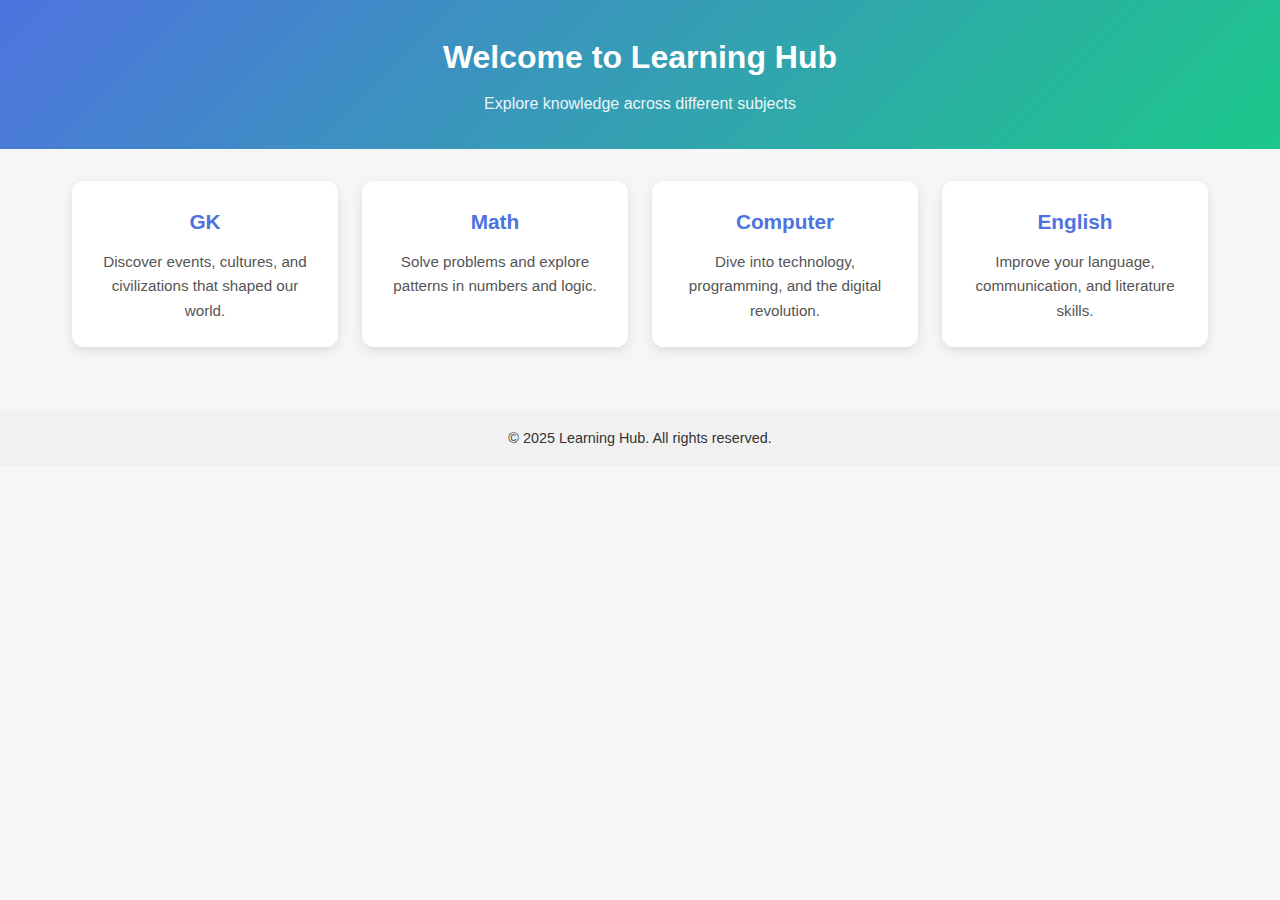
<file: index.html>
<!DOCTYPE html>
<html lang="en">
<head>
  <meta charset="UTF-8">
  <meta name="viewport" content="width=device-width, initial-scale=1.0">
  <title>Learning Hub</title>
  <style>
    /* Reset and base styles */
    * {
      margin: 0;
      padding: 0;
      box-sizing: border-box;
      font-family: 'Segoe UI', Tahoma, Geneva, Verdana, sans-serif;
    }

    body {
      background: #f4f6f8;
      color: #333;
      line-height: 1.6;
    }

    header {
      background: linear-gradient(135deg, #4e73df, #1cc88a);
      color: white;
      padding: 2rem 1rem;
      text-align: center;
    }

    header h1 {
      font-size: 2rem;
      margin-bottom: 0.5rem;
    }

    header p {
      font-size: 1rem;
      opacity: 0.9;
    }

    /* Card container */
    .cards {
      display: grid;
      grid-template-columns: repeat(auto-fit, minmax(250px, 1fr));
      gap: 1.5rem;
      padding: 2rem;
      max-width: 1200px;
      margin: auto;
    }

    .card {
      background: white;
      border-radius: 12px;
      padding: 1.5rem;
      box-shadow: 0 4px 12px rgba(0,0,0,0.1);
      transition: transform 0.2s ease, box-shadow 0.2s ease;
      cursor: pointer;
      text-align: center;
    }

    .card:hover {
      transform: translateY(-5px);
      box-shadow: 0 6px 16px rgba(0,0,0,0.15);
    }

    .card h2 {
      font-size: 1.3rem;
      margin-bottom: 0.75rem;
      color: #4e73df;
    }

    .card p {
      font-size: 0.95rem;
      color: #555;
    }

    footer {
      text-align: center;
      padding: 1rem;
      background: #f1f1f1;
      font-size: 0.9rem;
      margin-top: 2rem;
    }

    @media (max-width: 600px) {
      header h1 {
        font-size: 1.5rem;
      }
      .card h2 {
        font-size: 1.1rem;
      }
    }
  </style>
</head>
<body>
  <header>
    <h1>Welcome to Learning Hub</h1>
    <p>Explore knowledge across different subjects</p>
  </header>

  <section class="cards">
    <div class="card" onclick="location.href='gk.html'">
      <h2>GK</h2>
      <p>Discover events, cultures, and civilizations that shaped our world.</p>
    </div>

    <div class="card" onclick="location.href='gk.html'">
      <h2>Math</h2>
      <p>Solve problems and explore patterns in numbers and logic.</p>
    </div>

    <div class="card" onclick="location.href='gk.html'">
      <h2>Computer</h2>
      <p>Dive into technology, programming, and the digital revolution.</p>
    </div>

    <div class="card" onclick="location.href='gk.html'">
      <h2>English</h2>
      <p>Improve your language, communication, and literature skills.</p>
    </div>
  </section>

  <footer>
    &copy; 2025 Learning Hub. All rights reserved.
  </footer>
  </script>
</body>
</html>
</file>
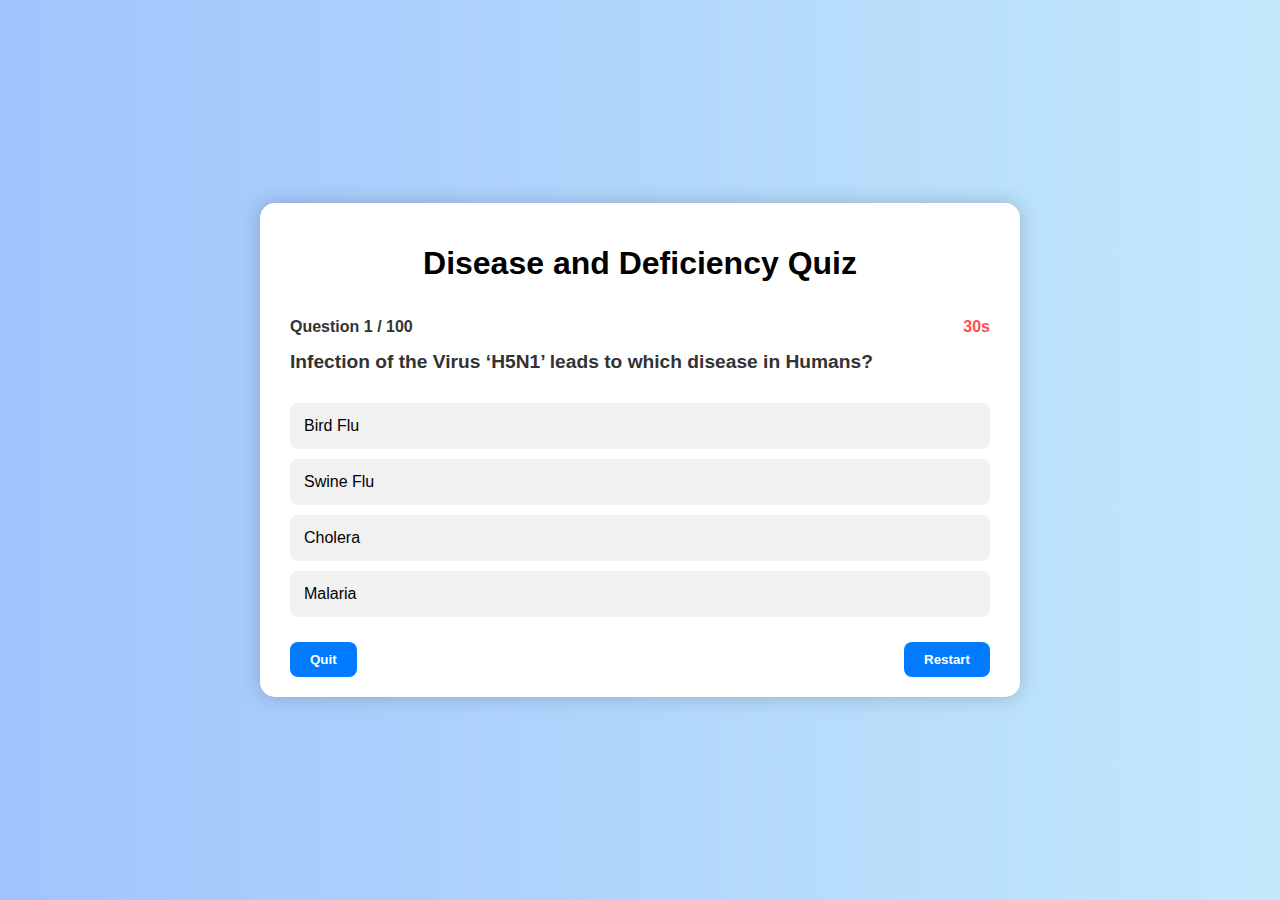
<file: disease-and-deficiency.html>
<!DOCTYPE html>
<html lang="en">
<head>
<meta charset="UTF-8">
<meta name="viewport" content="width=device-width, initial-scale=1.0">
<title>Disease and Deficiency Quiz</title>
<style>
    body {
        font-family: 'Segoe UI', Tahoma, Geneva, Verdana, sans-serif;
        margin: 0;
        padding: 0;
        background: linear-gradient(to right, #a1c4fd, #c2e9fb);
        display: flex;
        justify-content: center;
        align-items: center;
        min-height: 100vh;
    }
    .quiz-container {
        background: #fff;
        width: 100%;
        max-width: 700px;
        border-radius: 15px;
        padding: 20px 30px;
        box-shadow: 0 0 20px rgba(0,0,0,0.2);
        display: flex;
        flex-direction: column;
        gap: 15px;
    }
    .top-bar {
        display: flex;
        justify-content: space-between;
        align-items: center;
    }
    #timer {
        font-weight: bold;
        color: #ff4d4d;
    }
    #question-number {
        font-weight: bold;
        color: #333;
    }
  	h1{
  		text-align: center;
  	}
    h2 {
        margin: 0 0 15px 0;
        font-size: 1.2rem;
        color: #333;
    }
    .options {
        display: flex;
        flex-direction: column;
        gap: 10px;
    }
    .option {
        padding: 12px;
        background: #f1f1f1;
        border-radius: 8px;
        cursor: pointer;
        border: 2px solid transparent;
        transition: all 0.3s;
    }
    .option:hover {
        background: #d1e7ff;
    }
    .option.correct {
        background: #90ee90;
        border-color: green;
    }
    .option.wrong {
        background: #ff7f7f;
        border-color: red;
    }
    .controls {
        display: flex;
        justify-content: space-between;
        margin-top: 10px;
    }
    .btn {
        padding: 10px 20px;
        border: none;
        border-radius: 8px;
        cursor: pointer;
        background: #007bff;
        color: #fff;
        font-weight: bold;
        transition: background 0.3s;
    }
    .btn:hover {
        background: #0056b3;
    }
    .review-container {
        display: flex;
        flex-direction: column;
        gap: 10px;
    }
    .review-item {
        padding: 10px;
        background: #f1f1f1;
        border-radius: 8px;
    }
    @media(max-width: 480px) {
        .quiz-container {
            padding: 15px;
        }
        h2 { font-size: 1rem; }
        .btn { padding: 8px 15px; font-size: 14px; }
    }
</style>
</head>
<body>

<div class="quiz-container" id="quiz-container">
  <h1>Disease and Deficiency Quiz</h1>
    <div class="top-bar">
        <span id="question-number">Question 1</span>
        <span id="timer">30s</span>
    </div>
    <h2 id="question">Question text</h2>
    <div class="options" id="options">
        <div class="option" onclick="selectOption(this)">Option 1</div>
        <div class="option" onclick="selectOption(this)">Option 2</div>
        <div class="option" onclick="selectOption(this)">Option 3</div>
        <div class="option" onclick="selectOption(this)">Option 4</div>
    </div>
    <div class="controls">
        <button class="btn" onclick="quitQuiz()">Quit</button>
        <button class="btn" onclick="restartQuiz()">Restart</button>
    </div>
</div>

<script>
const quiz = [
    {question: "What is the full form of AIDS?", options: ["Acquired Immuno Deficiency Syndrome","Auto Immune Deficiency Syndrome","Acute Immuno Disorder Syndrome","Acquired Infectious Disease Syndrome"], answer: "Acquired Immuno Deficiency Syndrome"},
    {question: "What is the full form of HIV?", options: ["Human Immunodeficiency Virus","Hereditary Immunodeficiency Virus","Human Infection Virus","High Immunity Virus"], answer: "Human Immunodeficiency Virus"},
    {question: "‘Night Blindness’ is caused due to?", options: ["Vitamin A","Vitamin C","Vitamin D","Vitamin B12"], answer: "Vitamin A"},
    {question: "‘Wernicke Korsakoff Syndrome’ is caused due to?", options: ["Vitamin B1","Vitamin B2","Vitamin B3","Vitamin B12"], answer: "Vitamin B1"},
    {question: "‘Pellagra’ disease is caused due to?", options: ["Vitamin B3","Vitamin B1","Vitamin B12","Vitamin C"], answer: "Vitamin B3"},
    {question: "‘Paresthesia’ is caused due to?", options: ["Vitamin B5","Vitamin B1","Vitamin B3","Vitamin B7"], answer: "Vitamin B5"},
    {question: "‘Dermatitis’ disease is caused due to?", options: ["Vitamin B7","Vitamin B1","Vitamin B3","Vitamin B5"], answer: "Vitamin B7"},
    {question: "‘Scurvy’ disease is caused due to?", options: ["Vitamin C","Vitamin D","Vitamin A","Vitamin B12"], answer: "Vitamin C"},
    {question: "‘Beri-Beri’ disease is caused due to?", options: ["Vitamin B1","Vitamin B2","Vitamin B3","Vitamin B12"], answer: "Vitamin B1"},
    {question: "‘Rickets’ disease is caused due to?", options: ["Vitamin D","Vitamin C","Vitamin B1","Vitamin A"], answer: "Vitamin D"},
    {question: "Other than Rickets, deficiency of Vitamin D causes?", options: ["Osteomalacia","Scurvy","Rickets","Beriberi"], answer: "Osteomalacia"},
    {question: "Sterility in Males & Abortion in Females is caused due to?", options: ["Vitamin E","Vitamin D","Vitamin C","Vitamin A"], answer: "Vitamin E"},
    {question: "Clotting problem occurs due to deficiency of?", options: ["Vitamin K","Vitamin D","Vitamin A","Vitamin B12"], answer: "Vitamin K"},
    {question: "‘Anaemia’ disease is caused due to?", options: ["Iron","Vitamin B12","Vitamin C","Vitamin D"], answer: "Iron"},
    {question: "‘Kwashiorkor’ disease is caused due to?", options: ["Protein","Vitamin B1","Vitamin C","Iron"], answer: "Protein"},
    {question: "‘Goitre’ disease is caused due to?", options: ["Iodine","Iron","Vitamin D","Vitamin C"], answer: "Iodine"},
    {question: "Calcium deficiency causes?", options: ["Hypocalcemia","Osteoporosis","Rickets","Scurvy"], answer: "Hypocalcemia"},
    {question: "Carbohydrate deficiency causes?", options: ["Hypoglycemia","Hyperglycemia","Hypocalcemia","Anemia"], answer: "Hypoglycemia"},
    {question: "‘Gonorrhea’ is caused by?", options: ["Sexual Intercourse","Virus","Bacteria","Protozoa"], answer: "Sexual Intercourse"},
    {question: "‘Diphtheria’ is caused by?", options: ["Bacteria","Virus","Fungus","Protozoa"], answer: "Bacteria"},
    {question: "‘Pneumonia’ is caused by?", options: ["Bacteria","Virus","Fungus","Protozoa"], answer: "Bacteria"},
  	{question: "What are the affected organs in Plague?", options: ["Lymph","Liver","Spleen","Kidney"], answer: "Lymph"},
    {question: "‘Typhoid’ is caused by?", options: ["Salmonella Typhi","E.coli","Streptococcus","Shigella"], answer: "Salmonella Typhi"},
    {question: "Which disease is eradicated worldwide?", options: ["Small Pox","Polio","Measles","Cholera"], answer: "Small Pox"},
    {question: "Who invented ‘Small Pox’ vaccine?", options: ["Edward Jenner","Louis Pasteur","Jonas Salk","Waldemar Haffkine"], answer: "Edward Jenner"},
    {question: "What is the name of Tuberculosis vaccine?", options: ["BCG","DPT","OPV","MMR"], answer: "BCG"},
    {question: "The disease ‘Tuberculosis’ which severely affects the Lungs is caused by?", options: ["Mycobacterium Tuberculosis","Streptococcus pneumoniae","Salmonella Typhi","E.coli"], answer: "Mycobacterium Tuberculosis"},
    {question: "The ‘Salmonellosis’ disease caused by Salmonella bacteria affects which organ?", options: ["Intestine","Liver","Kidney","Spleen"], answer: "Intestine"},
    {question: "Polio is caused by?", options: ["Virus","Bacteria","Fungus","Protozoa"], answer: "Virus"},
    {question: "Hepatitis-A and Hepatitis-B affect?", options: ["Liver","Kidney","Heart","Lungs"], answer: "Liver"},
    {question: "Jaundice affects which organ?", options: ["Liver","Spleen","Kidney","Heart"], answer: "Liver"},
    {question: "‘Goitre’ affects which body organ?", options: ["Thyroid","Liver","Kidney","Heart"], answer: "Thyroid"},
    {question: "The disease ‘Athlete’s Foot’ is caused by which micro-organism?", options: ["Fungus","Bacteria","Virus","Protozoa"], answer: "Fungus"},
    {question: "‘Ringworms’ is caused by?", options: ["Fungus","Bacteria","Virus","Protozoa"], answer: "Fungus"},
    {question: "‘Dysentery’ is caused by?", options: ["Shigella","E.coli","Salmonella","Vibrio cholerae"], answer: "Shigella"},
    {question: "‘Cholera’ is caused by?", options: ["Bacteria","Virus","Fungus","Protozoa"], answer: "Bacteria"},
    {question: "‘Leprosy’ is caused by?", options: ["Bacteria","Virus","Fungus","Protozoa"], answer: "Bacteria"},
    {question: "‘Meningitis’ is caused by?", options: ["Bacteria","Virus","Fungus","Protozoa"], answer: "Bacteria"},
    {question: "‘Plague’ is caused by?", options: ["Bacteria","Virus","Fungus","Protozoa"], answer: "Bacteria"},
    {question: "‘Yellow-Fever’ is caused by?", options: ["Virus","Bacteria","Fungus","Protozoa"], answer: "Virus"},
    {question: "‘Measles’ is caused by?", options: ["Virus","Bacteria","Fungus","Protozoa"], answer: "Virus"},
    {question: "‘Mumps’ is caused by?", options: ["Virus","Bacteria","Fungus","Protozoa"], answer: "Virus"},
    {question: "Under which deficiency of Vitamins the bones and teeth become weak?", options: ["Vitamin D","Vitamin A","Vitamin C","Vitamin B12"], answer: "Vitamin D"},
    {question: "Which body parts does ‘Polio’ affect?", options: ["Legs","Arms","Lungs","Brain"], answer: "Legs"},
    {question: "‘Malaria’ affects which body part?", options: ["Spleen","Liver","Kidney","Heart"], answer: "Spleen"},
    {question: "‘Glaucoma’ affects which organ?", options: ["Eyes","Liver","Kidney","Heart"], answer: "Eyes"},
    {question: "AIDS, Polio, Measles, Influenza are caused by?", options: ["Virus","Bacteria","Fungus","Protozoa"], answer: "Virus"},
    {question: "Which disease is caused by Insulin deficiency?", options: ["Diabetes Mellitus","Hypothyroidism","Anemia","Goitre"], answer: "Diabetes Mellitus"},
    {question: "Which organism’s mode of reproduction is Binary Fission and causes the ‘Kala-Azar’?", options: ["Leishmania","Plasmodium","Trypanosoma","Salmonella"], answer: "Leishmania"},
    {question: "Deficiency of which vitamin causes failure in Blood clotting?", options: ["Vitamin K","Vitamin D","Vitamin C","Vitamin B12"], answer: "Vitamin K"},
  	{question: "Infection of the Virus ‘H5N1’ leads to which disease in Humans?", options: ["Bird Flu","Swine Flu","Cholera","Malaria"], answer: "Bird Flu"},
    {question: "Which pollutant in water causes the ‘Minamata’ disease?", options: ["Methyl Mercury","Lead","Cadmium","Arsenic"], answer: "Methyl Mercury"},
    {question: "Which is responsible for forming the Kidney Stones?", options: ["Calcium Oxalates","Uric Acid","Sodium Chloride","Phosphate"], answer: "Calcium Oxalates"},
    {question: "‘Scrub Typhus’ is a type of disease caused by?", options: ["Bacteria","Virus","Fungus","Protozoa"], answer: "Bacteria"},
    {question: "Calcium deficiency in old age leads to which disease?", options: ["Osteoporosis","Rickets","Scurvy","Beriberi"], answer: "Osteoporosis"},
    {question: "Which is the ‘Chickenpox Virus’?", options: ["Varicella Virus","Rubeola Virus","Mumps Virus","Hepatitis Virus"], answer: "Varicella Virus"},
    {question: "An example of Water Borne disease is?", options: ["Diarrhea","Malaria","Influenza","Dengue"], answer: "Diarrhea"},
    {question: "‘Malaria’ & ‘Kala-Azar’ are caused by?", options: ["Protozoa","Bacteria","Virus","Fungus"], answer: "Protozoa"},
    {question: "Poliomyelitis Virus is related to?", options: ["RNA Virus","DNA Virus","Retrovirus","Bacteria"], answer: "RNA Virus"},
    {question: "‘Dengue’ is caused by?", options: ["Virus","Bacteria","Fungus","Protozoa"], answer: "Virus"},
    {question: "Which organ of the body is affected by ‘Leukoderma’?", options: ["Skin","Liver","Kidney","Eyes"], answer: "Skin"},
    {question: "Which diseases are caused by pollution?", options: ["Minamata and Fluorosis","Malaria and Kala-Azar","Diabetes and Obesity","Dengue and Chikungunya"], answer: "Minamata and Fluorosis"},
    {question: "Under Arthritis, which part of the body gets affected?", options: ["Joints","Muscles","Bones","Heart"], answer: "Joints"},
    {question: "Excessive Alcohol consumption depletes which cellular element?", options: ["Potassium","Calcium","Sodium","Magnesium"], answer: "Potassium"},
    {question: "Which disease is caused by ‘Variola Virus’?", options: ["Small Pox","Chickenpox","Measles","Mumps"], answer: "Small Pox"},
    {question: "Athlete’s Foot disease is caused by?", options: ["Fungi","Bacteria","Virus","Protozoa"], answer: "Fungi"},
    {question: "Which disease is caused due to rise in the number of WBCs?", options: ["Leukemia","Polycythemia","Anemia","Scurvy"], answer: "Leukemia"},
    {question: "Which disease is caused due to rise in the number of RBCs?", options: ["Polycythemia","Leukemia","Anemia","Rickets"], answer: "Polycythemia"},
    {question: "‘Measles’ is caused by which virus?", options: ["Rubeola Virus","Varicella Virus","Mumps Virus","Rubella Virus"], answer: "Rubeola Virus"},
    {question: "African Sleeping Sickness is caused by?", options: ["Trypanosoma Brucei","Plasmodium","Leishmania","Salmonella"], answer: "Trypanosoma Brucei"},
    {question: "‘Diplopia’ disease affects which part of the body?", options: ["Eyes","Legs","Liver","Skin"], answer: "Eyes"},
    {question: "‘Microcytic Anemia’ is caused by?", options: ["Deficiency of Iron","Deficiency of Vitamin B12","Deficiency of Vitamin C","Deficiency of Calcium"], answer: "Deficiency of Iron"},
    {question: "‘Pernicious Anemia’ is caused by?", options: ["Deficiency of Vitamin B12","Deficiency of Iron","Deficiency of Vitamin C","Deficiency of Folate"], answer: "Deficiency of Vitamin B12"},
    {question: "The problem of ‘Baldness’ is related to which micro-organism?", options: ["Fungus","Virus","Bacteria","Protozoa"], answer: "Fungus"},
    {question: "Which spreads the ‘Kala-Azar’?", options: ["Sand Fly","Mosquito","Tsetse Fly","House Fly"], answer: "Sand Fly"},
    {question: "‘Haemophilia’ is caused due to?", options: ["Mutation or change in the Genes","Vitamin deficiency","Bacterial infection","Virus infection"], answer: "Mutation or change in the Genes"},
    {question: "‘Dengue’ is caused by?", options: ["Virus","Bacteria","Fungus","Protozoa"], answer: "Virus"},
    {question: "‘Mycosis’ is caused by?", options: ["Fungus","Virus","Bacteria","Protozoa"], answer: "Fungus"},
    {question: "‘Rabies’ is caused by?", options: ["Virus","Bacteria","Fungus","Protozoa"], answer: "Virus"},
    {question: "Who invented the Cholera Vaccine?", options: ["Waldemar Haffkine","Louis Pasteur","Edward Jenner","Jonas Salk"], answer: "Waldemar Haffkine"},
  	    {question: "Which disease is caused by the pollution of Cadmium metal?", options: ["Itai-Itai Disease","Minamata Disease","Fluorosis","Lead Poisoning"], answer: "Itai-Itai Disease"},
    {question: "UV Rays coming from the Sun cause which type of cancer?", options: ["Skin Cancer","Lung Cancer","Liver Cancer","Bone Cancer"], answer: "Skin Cancer"},
    {question: "Which micro-organisms cause diseases like AIDS, HIV, Measles, Mumps, Small-Pox and Polio?", options: ["Virus","Bacteria","Fungus","Protozoa"], answer: "Virus"},
    {question: "‘Minamata Disease’ is caused by which type of pollution when mixed in water?", options: ["Mercury Poisoning","Cadmium Poisoning","Lead Poisoning","Arsenic Poisoning"], answer: "Mercury Poisoning"},
    {question: "Which substance lacks in a Diabetes patient?", options: ["Insulin","Glucagon","Vitamin D","Calcium"], answer: "Insulin"},
    {question: "Which part of the body gets affected due to ‘Trachoma’?", options: ["Eyes","Skin","Liver","Kidney"], answer: "Eyes"},
    {question: "‘Blue Baby Syndrome’ is caused by?", options: ["Nitrate","Lead","Mercury","Arsenic"], answer: "Nitrate"},
    {question: "Who invented the vaccine for ‘Polio’ which is now eradicated from India?", options: ["Jonas Salk","Louis Pasteur","Edward Jenner","Waldemar Haffkine"], answer: "Jonas Salk"},
    {question: "Deficiency of Fluorine causes?", options: ["Dental Caries","Rickets","Scurvy","Anemia"], answer: "Dental Caries"},
    {question: "Who invented the Vaccine for Rabies?", options: ["Louis Pasteur","Edward Jenner","Jonas Salk","Waldemar Haffkine"], answer: "Louis Pasteur"},
    {question: "What is the Vaccine for the disease ‘Tuberculosis’ TB called?", options: ["Bacillus Calmette-Guerin (BCG)","DPT","OPV","MMR"], answer: "Bacillus Calmette-Guerin (BCG)"},
    {question: "Who invented the vaccine for Plague in 1897 AD?", options: ["Waldemar Haffkine","Louis Pasteur","Edward Jenner","Jonas Salk"], answer: "Waldemar Haffkine"},
    {question: "The ‘Tetanus’ is caused due to?", options: ["Bacteria","Virus","Fungus","Protozoa"], answer: "Bacteria"},
    {question: "The accumulation of which thing in the bone-joints forms a disease?", options: ["Uric Acid","Calcium","Iron","Potassium"], answer: "Uric Acid"},
    {question: "Which is reduced in the Human Body in case of ‘Dengue’ fever?", options: ["Platelets Count","RBC Count","WBC Count","Hemoglobin"], answer: "Platelets Count"},
    {question: "What is the condition called when there is uncontrolled cell multiplication?", options: ["Cancer","Anemia","Leukemia","Rickets"], answer: "Cancer"},
    {question: "The ‘DPT Vaccine’ is useful for?", options: ["Diphtheria & Tetanus","Polio & Measles","Hepatitis & Chickenpox","Small Pox & Mumps"], answer: "Diphtheria & Tetanus"},
    {question: "For low blood-pressure, what is responsible?", options: ["Potassium","Sodium","Calcium","Iron"], answer: "Potassium"},
    {question: "To detect the Leukaemia Cancer, which is used?", options: ["Cobalt-60","MRI","X-ray","Ultrasound"], answer: "Cobalt-60"},
    {question: "Under Alzheimer disease, which body part is severely affected?", options: ["Brain","Heart","Liver","Kidney"], answer: "Brain"}

];

let currentQuestion = 0;
let score = 0;
let timer;
let timeLeft = 30;
let userAnswers = [];

function shuffleArray(array) {
    for(let i=array.length-1;i>0;i--){
        const j = Math.floor(Math.random()*(i+1));
        [array[i], array[j]] = [array[j], array[i]];
    }
}

shuffleArray(quiz);

function loadQuestion() {
    if(currentQuestion >= quiz.length){
        showReview();
        return;
    }
    const q = quiz[currentQuestion];
    document.getElementById('question-number').textContent = `Question ${currentQuestion+1} / ${quiz.length}`;
    document.getElementById('question').textContent = q.question;
    const optionsDiv = document.getElementById('options');
    optionsDiv.innerHTML = "";
    q.options.forEach(opt => {
        const div = document.createElement('div');
        div.className = 'option';
        div.textContent = opt;
        div.onclick = () => selectOption(div);
        optionsDiv.appendChild(div);
    });
    timeLeft = 30;
    document.getElementById('timer').textContent = `${timeLeft}s`;
    clearInterval(timer);
    timer = setInterval(() => {
        timeLeft--;
        document.getElementById('timer').textContent = `${timeLeft}s`;
        if(timeLeft <=0){
            clearInterval(timer);
            userAnswers.push({question:q.question, selected:"None", correct:q.answer});
            currentQuestion++;
            loadQuestion();
        }
    }, 1000);
}

function selectOption(selected){
    clearInterval(timer);
    const q = quiz[currentQuestion];
    const optionsDiv = document.querySelectorAll('.option');
    let correctSelected = false;
    optionsDiv.forEach(btn => {
        btn.disabled = true;
        if(btn.textContent === q.answer){
            btn.classList.add('correct');
            if(btn === selected) correctSelected = true;
        } else if(btn === selected){
            btn.classList.add('wrong');
        }
    });
    userAnswers.push({question:q.question, selected:selected.textContent, correct:q.answer});
    if(correctSelected) score++;
    setTimeout(() => {
        currentQuestion++;
        loadQuestion();
    }, 800);
}

function showReview(){
    const container = document.getElementById('quiz-container');
    container.innerHTML = `<h2>Quiz Completed! Your Score: ${score} / ${quiz.length}</h2>`;
    const reviewDiv = document.createElement('div');
    reviewDiv.className = 'review-container';
    userAnswers.forEach((ua,i)=>{
        const div = document.createElement('div');
        div.className = 'review-item';
        div.innerHTML = `<b>Q${i+1}:</b> ${ua.question}<br>
                         <b>Your Answer:</b> ${ua.selected} <br>
                         <b>Correct Answer:</b> ${ua.correct}`;
        reviewDiv.appendChild(div);
    });
    container.appendChild(reviewDiv);
    const btnRestart = document.createElement('button');
    btnRestart.className = 'btn';
    btnRestart.textContent = 'Restart Quiz';
    btnRestart.onclick = restartQuiz;
    container.appendChild(btnRestart);
}

function restartQuiz(){
    currentQuestion = 0;

    score = 0;
    userAnswers = [];
    shuffleArray(quiz);
    loadQuestion();
}

function quitQuiz(){
    if(confirm("Are you sure you want to quit?")){
        document.getElementById('quiz-container').innerHTML = `<h2>Quiz Quit. Your Score: ${score} / ${quiz.length}</h2>`;
    }
}

loadQuestion();
</script>
</body>
</html>
</file>
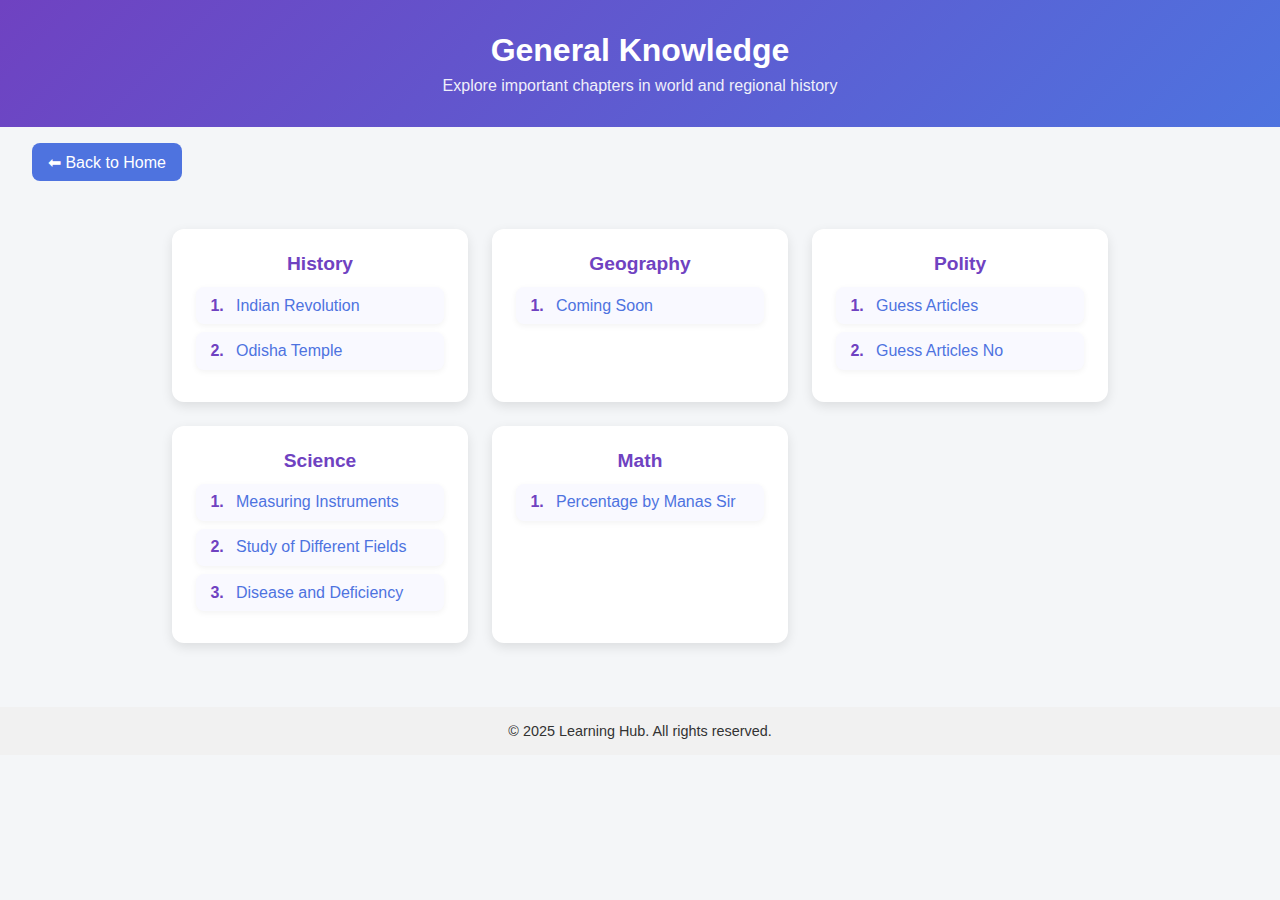
<file: gk.html>
<!DOCTYPE html>
<html lang="en">
<head>
  <meta charset="UTF-8">
  <meta name="viewport" content="width=device-width, initial-scale=1.0">
  <title>History - Learning Hub</title>
  <style>
    * {
      margin: 0;
      padding: 0;
      box-sizing: border-box;
      font-family: 'Segoe UI', Tahoma, Geneva, Verdana, sans-serif;
    }

    body {
      background: #f4f6f8;
      color: #333;
    }

    header {
      background: linear-gradient(135deg, #6f42c1, #4e73df);
      color: white;
      padding: 2rem 1rem;
      text-align: center;
    }

    header h1 {
      font-size: 2rem;
      margin-bottom: 0.5rem;
    }

    header p {
      font-size: 1rem;
      opacity: 0.9;
    }

    .chapters {
      display: grid;
      grid-template-columns: repeat(auto-fit, minmax(220px, 1fr));
      gap: 1.5rem;
      padding: 2rem;
      max-width: 1000px;
      margin: auto;
    }

    .chapter {
      background: white;
      border-radius: 12px;
      padding: 1.5rem;
      box-shadow: 0 4px 12px rgba(0,0,0,0.1);
      transition: transform 0.2s ease, box-shadow 0.2s ease;
      cursor: pointer;
      text-align: center;
    }

    .chapter:hover {
      transform: translateY(-5px);
      box-shadow: 0 6px 16px rgba(0,0,0,0.15);
    }

    .chapter h2 {
      font-size: 1.2rem;
      color: #6f42c1;
      margin-bottom: 0.75rem;
    }

    /* Modern styles for lists & links */
    .chapter ul {
  list-style: none;
  padding: 0;
  margin: 0;
  text-align: left;
  counter-reset: item; /* start numbering */
}

.chapter li {
  background: #f9f9ff;
  margin: 0.5rem 0;
  padding: 0.6rem 0.9rem 0.6rem 2.5rem; /* add space for number */
  border-radius: 8px;
  box-shadow: 0 2px 6px rgba(0,0,0,0.05);
  transition: transform 0.2s ease, box-shadow 0.2s ease;
  position: relative;
  counter-increment: item; /* increase count */
}

.chapter li::before {
  content: counter(item) ".";
  position: absolute;
  left: 0.9rem;
  top: 50%;
  transform: translateY(-50%);
  font-weight: bold;
  color: #6f42c1;
}


    .chapter li:hover {
      transform: translateX(5px);
      box-shadow: 0 4px 10px rgba(0,0,0,0.1);
    }

    .chapter a {
      display: block;
      color: #4e73df;
      font-weight: 500;
      text-decoration: none;
      transition: color 0.3s, letter-spacing 0.2s;
    }

    .chapter a:hover {
      color: #6f42c1;
      letter-spacing: 0.5px;
    }

    .back-btn {
      display: inline-block;
      margin: 1rem 2rem;
      text-decoration: none;
      padding: 0.6rem 1rem;
      background: #4e73df;
      color: white;
      border-radius: 8px;
      transition: background 0.3s;
    }

    .back-btn:hover {
      background: #6f42c1;
    }

    footer {
      text-align: center;
      padding: 1rem;
      background: #f1f1f1;
      font-size: 0.9rem;
      margin-top: 2rem;
    }

    @media (max-width: 600px) {
      header h1 {
        font-size: 1.5rem;
      }
      .chapter h2 {
        font-size: 1.1rem;
      }
    }
  </style>
</head>
<body>
  <header>
    <h1>General Knowledge</h1>
    <p>Explore important chapters in world and regional history</p>
  </header>

  <a href="index.html" class="back-btn" aria-label="Back to Home">⬅ Back to Home</a>

  <section class="chapters">
    <div class="chapter">
      <h2>History</h2>
      <ul>
        <li><a href="revolution.html">Indian Revolution</a></li>
        <li><a href="odisha-temple.html">Odisha Temple</a></li>
        
      </ul>
    </div>

    <div class="chapter">
      <h2>Geography</h2>
      <ul>
        <li><a href="#">Coming Soon</a></li>
      </ul>
    </div>

    <div class="chapter">
      <h2>Polity</h2>
      <ul>
        <li><a href="random-article.html">Guess Articles</a></li>
        <li><a href="random-article-number.html">Guess Articles No</a></li>
      </ul>
    </div>

    <div class="chapter">
      <h2>Science</h2>
      <ul>
        <li><a href="measuring-instruments.html">Measuring Instruments</a></li>
        <li><a href="study-of-different-fields.html">Study of Different Fields</a></li>
        <li><a href="disease-and-deficiency.html">Disease and Deficiency</a></li>
      </ul>
    </div>

    <div class="chapter">
      <h2>Math</h2>
      <ul>
        <li><a href="percentage-by-manas.html">Percentage by Manas Sir</a></li>
      </ul>
    </div>
  </section>

  <footer>
    &copy; 2025 Learning Hub. All rights reserved.
  </footer>
</body>
</html>
</file>
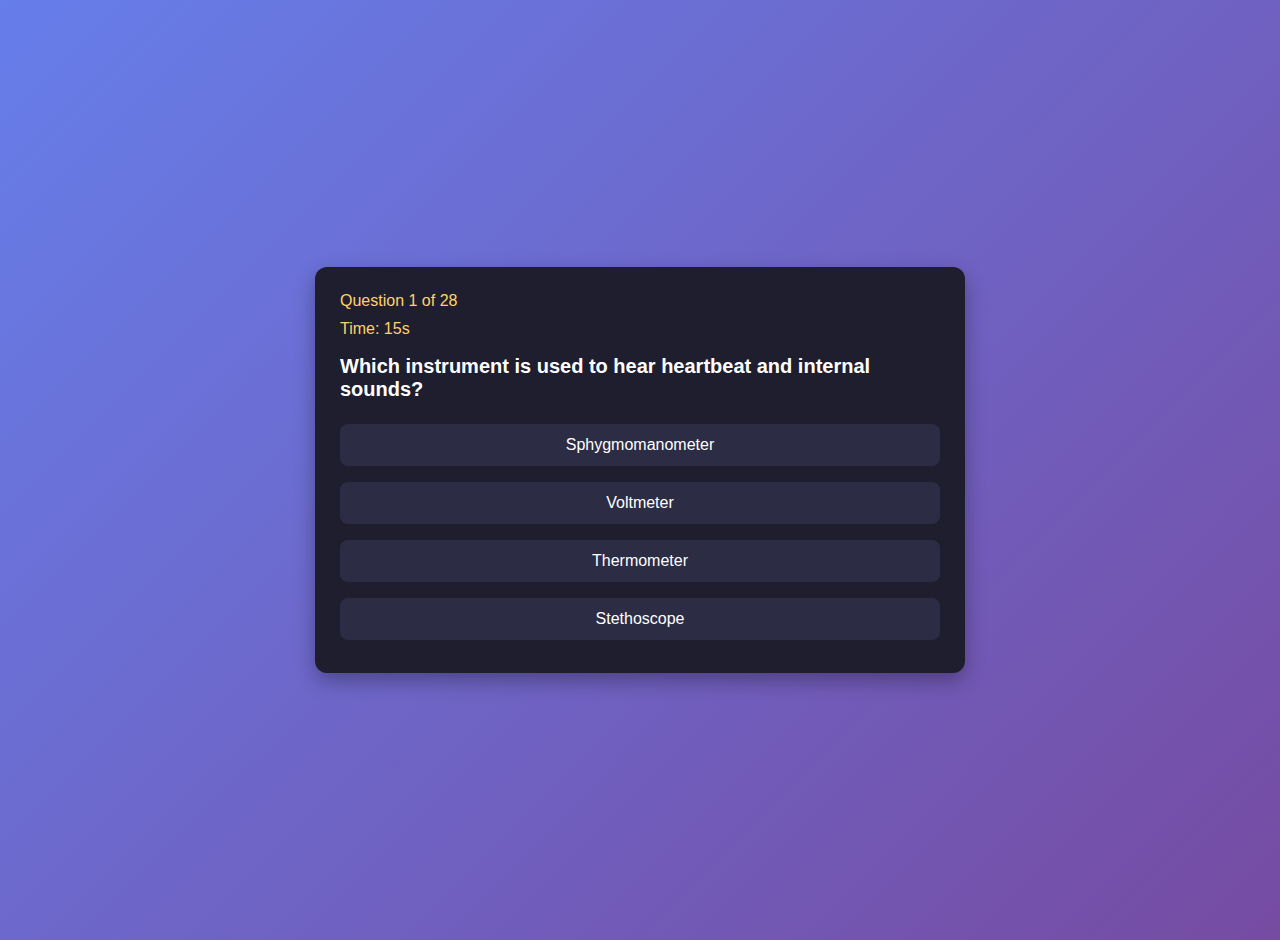
<file: measuring-instruments.html>
<!DOCTYPE html>
<html lang="en">
<head>
  <meta charset="UTF-8">
  <meta name="viewport" content="width=device-width, initial-scale=1.0">
  <title>SSC Instruments Quiz</title>
  <style>
    body {
      font-family: 'Segoe UI', Tahoma, Geneva, Verdana, sans-serif;
      display: flex;
      justify-content: center;
      align-items: center;
      min-height: 100vh;
      margin: 0;
      background: linear-gradient(135deg, #667eea, #764ba2);
      color: #fff;
      padding: 20px;
    }

    .quiz-container {
      background: #1e1e2f;
      padding: 25px;
      border-radius: 12px;
      box-shadow: 0 8px 20px rgba(0, 0, 0, 0.3);
      width: 100%;
      max-width: 600px;
      animation: fadeIn 0.6s ease-in-out;
      overflow-y: auto;
      max-height: 90vh;
    }

    @keyframes fadeIn {
      from { opacity: 0; transform: translateY(20px); }
      to { opacity: 1; transform: translateY(0); }
    }

    h2 {
      margin-bottom: 15px;
      font-size: 20px;
    }

    .option, .btn {
      background: #2c2c44;
      border: none;
      padding: 12px;
      margin: 8px 0;
      border-radius: 8px;
      cursor: pointer;
      font-size: 16px;
      transition: 0.3s;
      width: 100%;
      color: #fff;
    }

    .option:hover, .btn:hover {
      background: #4c4c7a;
    }

    .correct { background: #28a745 !important; }
    .wrong { background: #dc3545 !important; }

    .timer, .q-number {
      font-size: 16px;
      margin-bottom: 10px;
      color: #ffd369;
    }

    .hidden { display: none; }

    .review {
      text-align: left;
      margin-top: 20px;
      padding: 15px;
      background: #2c2c44;
      border-radius: 8px;
      font-size: 14px;
      line-height: 1.5;
    }
    .review h4 { margin: 10px 0 5px; font-size: 16px; }
    .your-answer { color: #ff7675; }
    .correct-answer { color: #55efc4; }
  </style>
</head>
<body>
  <div class="quiz-container">
    <div class="q-number">Question <span id="qNo">1</span> of <span id="totalQ">0</span></div>
    <div class="timer">Time: <span id="time">15</span>s</div>
    <h2 id="question">Question text</h2>
    <div id="options"></div>
    <div id="result" class="hidden"></div>
    <div id="review" class="hidden"></div>
    <div id="endBtns" class="hidden">
      <button class="btn" onclick="restartQuiz()">🔄 Restart Quiz</button>
      <button class="btn" onclick="quitQuiz()">🚪 Quit Quiz</button>
    </div>
  </div>

  <script>
    const quizData = [
      {question: "Which instrument is used to measure electric current?", answer: "Ammeter", options: ["Ammeter", "Voltmeter", "Ohmmeter", "Wattmeter"]},
      {question: "Which instrument is used to measure potential difference (voltage)?", answer: "Voltmeter", options: ["Ammeter", "Voltmeter", "Manometer", "Altimeter"]},
      {question: "Which instrument is used to measure resistance?", answer: "Ohmmeter", options: ["Ohmmeter", "Voltmeter", "Barometer", "Compass"]},
      {question: "Which instrument measures voltage, current, resistance?", answer: "Multimeter", options: ["Multimeter", "Galvanometer", "Wattmeter", "Hygrometer"]},
      {question: "Which instrument detects and measures small electric current?", answer: "Galvanometer", options: ["Galvanometer", "Ammeter", "Voltmeter", "Tachometer"]},
      {question: "Which instrument measures electrical power?", answer: "Wattmeter", options: ["Wattmeter", "Voltmeter", "Photometer", "Barometer"]},
      {question: "Which instrument measures humidity in air?", answer: "Hygrometer", options: ["Hygrometer", "Anemometer", "Manometer", "Altimeter"]},
      {question: "Which instrument measures atmospheric pressure?", answer: "Barometer", options: ["Barometer", "Manometer", "Altimeter", "Compass"]},
      {question: "Which instrument measures pressure of gases?", answer: "Manometer", options: ["Manometer", "Barometer", "Voltmeter", "Seismograph"]},
      {question: "Which instrument measures wind speed?", answer: "Anemometer", options: ["Anemometer", "Hygrometer", "Altimeter", "Rain Gauge"]},
      {question: "Which instrument measures altitude?", answer: "Altimeter", options: ["Altimeter", "Barometer", "Seismograph", "Compass"]},
      {question: "Which instrument measures earthquakes?", answer: "Seismograph", options: ["Seismograph", "Sonar", "Radar", "Manometer"]},
      {question: "Which instrument measures speed of a vehicle?", answer: "Speedometer", options: ["Speedometer", "Odometer", "Tachometer", "Altimeter"]},
      {question: "Which instrument measures distance traveled by a vehicle?", answer: "Odometer", options: ["Odometer", "Speedometer", "Tachometer", "Seismograph"]},
      {question: "Which instrument measures intensity of light?", answer: "Photometer", options: ["Photometer", "Spectrometer", "Pyranometer", "Voltmeter"]},
      {question: "Which instrument measures properties of light spectrum?", answer: "Spectrometer", options: ["Spectrometer", "Photometer", "Microscope", "Barometer"]},
      {question: "Which instrument measures rotational speed (RPM)?", answer: "Tachometer", options: ["Tachometer", "Speedometer", "Odometer", "Manometer"]},
      {question: "Which instrument measures blood pressure?", answer: "Sphygmomanometer", options: ["Sphygmomanometer", "Stethoscope", "Thermometer", "Glucometer"]},
      {question: "Which instrument is used to hear heartbeat and internal sounds?", answer: "Stethoscope", options: ["Stethoscope", "Sphygmomanometer", "Thermometer", "Voltmeter"]},
      {question: "Which instrument measures temperature?", answer: "Thermometer", options: ["Thermometer", "Barometer", "Ammeter", "Compass"]},
      {question: "Which instrument measures blood glucose level?", answer: "Glucometer", options: ["Glucometer", "Manometer", "Lactometer", "Spectrometer"]},
      {question: "Which instrument measures purity of milk?", answer: "Lactometer", options: ["Lactometer", "Lactoscope", "Hygrometer", "Pyranometer"]},
      {question: "Which instrument measures solar radiation?", answer: "Pyranometer", options: ["Pyranometer", "Photometer", "Spectrometer", "Barometer"]},
      {question: "Which instrument determines fat content in milk?", answer: "Lactoscope", options: ["Lactoscope", "Lactometer", "Hygrometer", "Manometer"]},
      {question: "Which instrument measures rainfall?", answer: "Rain Gauge", options: ["Rain Gauge", "Anemometer", "Barometer", "Altimeter"]},
      {question: "Which instrument shows direction (navigation)?", answer: "Compass", options: ["Compass", "Radar", "Altimeter", "Odometer"]},
      {question: "Which instrument detects and measures distance, speed, direction of objects?", answer: "Radar", options: ["Radar", "Sonar", "Seismograph", "Manometer"]},
      {question: "Which instrument measures depth of sea and detects underwater objects?", answer: "Sonar", options: ["Sonar", "Radar", "Seismograph", "Altimeter"]}
    ];

    function shuffle(array) {
      for (let i = array.length - 1; i > 0; i--) {
        const j = Math.floor(Math.random() * (i + 1));
        [array[i], array[j]] = [array[j], array[i]];
      }
      return array;
    }

    let questions, currentQuestion, score, timeLeft, timer;
    let userAnswers = [];

    const questionEl = document.getElementById("question");
    const optionsEl = document.getElementById("options");
    const timeEl = document.getElementById("time");
    const qNoEl = document.getElementById("qNo");
    const totalQEl = document.getElementById("totalQ");
    const resultEl = document.getElementById("result");
    const reviewEl = document.getElementById("review");
    const endBtns = document.getElementById("endBtns");

    function startQuiz() {
      questions = shuffle([...quizData]);
      currentQuestion = 0;
      score = 0;
      userAnswers = [];
      totalQEl.textContent = questions.length;
      resultEl.classList.add("hidden");
      reviewEl.classList.add("hidden");
      endBtns.classList.add("hidden");
      document.querySelector(".timer").style.display = "block";
      document.querySelector(".q-number").style.display = "block";
      loadQuestion();
    }

    function loadQuestion() {
      clearInterval(timer);
      timeLeft = 15;
      timeEl.textContent = timeLeft;

      const q = questions[currentQuestion];
      questionEl.textContent = q.question;
      optionsEl.innerHTML = "";
      qNoEl.textContent = currentQuestion + 1;

      let shuffledOptions = shuffle([...q.options]);

      shuffledOptions.forEach(option => {
        const btn = document.createElement("button");
        btn.classList.add("option");
        btn.textContent = option;
        btn.onclick = () => checkAnswer(btn, q.answer);
        optionsEl.appendChild(btn);
      });

      timer = setInterval(() => {
        timeLeft--;
        timeEl.textContent = timeLeft;
        if (timeLeft === 0) {
          clearInterval(timer);
          userAnswers.push({question: q.question, selected: "No Answer", correct: q.answer});
          nextQuestion();
        }
      }, 1000);
    }

    function checkAnswer(button, correct) {
      const q = questions[currentQuestion];
      const options = document.querySelectorAll(".option");
      userAnswers.push({question: q.question, selected: button.textContent, correct: correct});

      if (button.textContent === correct) {
        button.classList.add("correct");
        score++;
        setTimeout(nextQuestion, 800);
      } else {
        button.classList.add("wrong");
        options.forEach(opt => {
          if (opt.textContent === correct) {
            opt.classList.add("correct");
          }
        });
        setTimeout(nextQuestion, 1200);
      }
    }

    function nextQuestion() {
      currentQuestion++;
      if (currentQuestion < questions.length) {
        loadQuestion();
      } else {
        showResult();
      }
    }

    function showResult() {
      clearInterval(timer);
      questionEl.textContent = "Quiz Completed!";
      optionsEl.innerHTML = "";
      resultEl.innerHTML = `<h3>Your Score: ${score}/${questions.length} 🎉</h3>`;
      resultEl.classList.remove("hidden");

      // Review Section
      let reviewHTML = "<h3>Review Answers</h3>";
      userAnswers.forEach((item, index) => {
        reviewHTML += `
          <div class="review">
            <h4>Q${index + 1}: ${item.question}</h4>
            <div class="your-answer">Your Answer: ${item.selected}</div>
            <div class="correct-answer">Correct Answer: ${item.correct}</div>
          </div>`;
      });
      reviewEl.innerHTML = reviewHTML;
      reviewEl.classList.remove("hidden");

      document.querySelector(".timer").style.display = "none";
      document.querySelector(".q-number").style.display = "none";
      endBtns.classList.remove("hidden");
    }

    function restartQuiz() {
      startQuiz();
    }

    function quitQuiz() {
      questionEl.textContent = "Thanks for playing! 👋";
      optionsEl.innerHTML = "";
      resultEl.classList.add("hidden");
      reviewEl.classList.add("hidden");
      endBtns.classList.add("hidden");
    }

    // Start quiz when page loads
    startQuiz();
  </script>
</body>
</html>
</file>
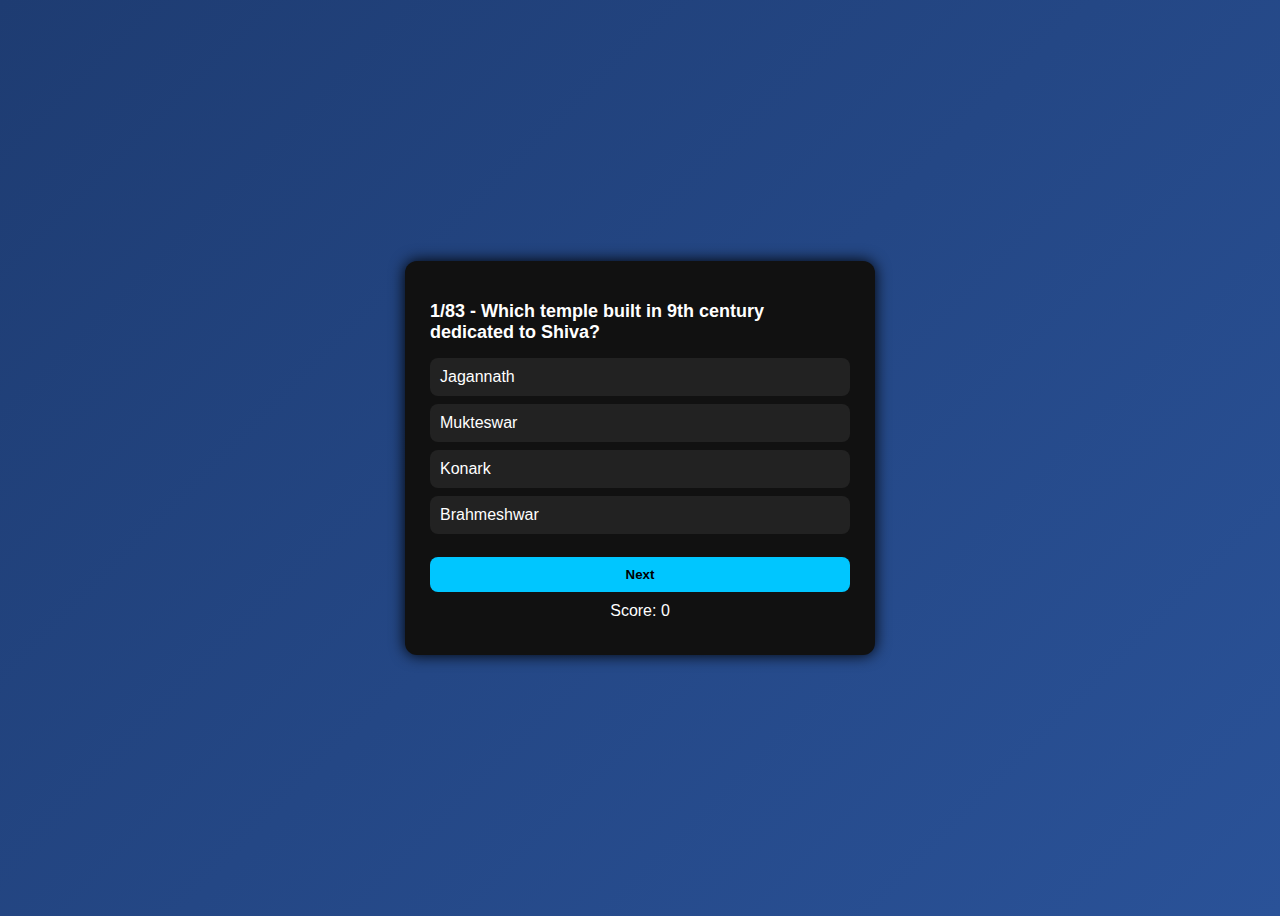
<file: odisha-temple.html>
<!DOCTYPE html>
<html lang="en">
<head>
<meta charset="UTF-8">
<meta name="viewport" content="width=device-width, initial-scale=1.0">
<title>OPSC Temple Quiz</title>

<style>
body {
    font-family: Arial, sans-serif;
    background: linear-gradient(135deg, #1e3c72, #2a5298);
    color: #fff;
    display: flex;
    justify-content: center;
    align-items: center;
    height: 100vh;
}
.quiz-box {
    background: #111;
    padding: 25px;
    border-radius: 12px;
    width: 420px;
    box-shadow: 0 0 15px #000;
}
h2 { font-size: 18px; }
.option {
    background: #222;
    margin: 8px 0;
    padding: 10px;
    border-radius: 8px;
    cursor: pointer;
}
.option:hover { background: #444; }
.correct { background: green !important; }
.wrong { background: red !important; }
button {
    margin-top: 15px;
    padding: 10px;
    width: 100%;
    border: none;
    border-radius: 8px;
    background: #00c6ff;
    color: black;
    font-weight: bold;
    cursor: pointer;
}
#score { text-align: center; margin-top: 10px; }
#attempts { text-align:center; margin-top:10px; font-size:14px; }
</style>
</head>

<body>

<div class="quiz-box">
    <h2 id="question"></h2>
    <div id="options"></div>
    <button onclick="nextQuestion()">Next</button>
    <div id="score"></div>
    <div id="attempts"></div>
</div>

<script>

// QUESTIONS (use your existing array)
const questions = window.questions || [
  {q:"Which temple is built along the bank of Bindu Sagar lake?", o:["Ananta Basudeva temple","Biraja temple","Daiteswar temple","Chausathi Yogini temple"], a:"Ananta Basudeva temple"},
{q:"Which temple is located in Jajpur?", o:["Huma","Biraja","Kichakeswari","None of these"], a:"Biraja"},
{q:"The Hindu temple dedicated to Lord Shiva is", o:["Jagannath temple","Samaleswari temple","Vaital Deul temple","Brahmeshwar temple"], a:"Brahmeshwar temple"},
{q:"Which temple is classified as ‘Panchatanaya’?", o:["Daiteswar","Brahmeshwar","Khichakeswari","Mukteswar"], a:"Brahmeshwar"},
{q:"Chausathi Yogini temple in Hirapur is near which city?", o:["Cuttack","Dhenkanal","Bhubaneswar","Rourkela"], a:"Bhubaneswar"},
{q:"Huma temple has which striking feature?", o:["Oldest temple","Leaning structure","Nagara style","Wood structure"], a:"Leaning structure"},
{q:"Jagannath temple belongs to which century?", o:["10th","11th","12th","13th"], a:"12th"},
{q:"Which temple is one of the Char Dhams in Odisha?", o:["Jagannath temple","Konark temple","Dhakeswari temple","Dwarkadhish"], a:"Jagannath temple"},
{q:"Which temple is situated at Puri?", o:["Vaital Deul","Sun Temple","Mukteswar","Jagannath temple"], a:"Jagannath temple"},
{q:"Which temple was called ‘White Pagoda’?", o:["Rajarani","Lingaraj","Huma","Jagannath temple"], a:"Jagannath temple"},
{q:"Which temple was rebuilt in 20th century?", o:["Mukteswar","Brahmeshwar","Kichakeswari","Daiteswar"], a:"Kichakeswari"},
{q:"Kedareshwar temple is located in which district?", o:["Puri","Balasore","Koraput","Dhenkanal"], a:"Koraput"},
{q:"Which Odisha Nagara style temples are in Bhubaneswar?", o:["4 and 5","Only 2","2, 4 and 5","1, 2 and 5"], a:"Only 2"},
{q:"Which temple is 'time quintessence of Orissan architecture'?", o:["Daiteswar","Kichakeswari","Rajarani","Lingaraj"], a:"Lingaraj"},
{q:"Which temple built in 9th century dedicated to Shiva?", o:["Jagannath","Konark","Brahmeshwar","Mukteswar"], a:"Mukteswar"},
{q:"Parasurameswar temple is in which city?", o:["Puri","Cuttack","Bhubaneswar","Konark"], a:"Bhubaneswar"},
{q:"Which temple resembles Kandariya Mahadeva temple?", o:["Kedareswar","Rajarani","Kichakeswari","Lingaraj"], a:"Rajarani"},
{q:"Which temple is called ‘Black Pagoda’?", o:["Jagannath","Konark Sun temple","Brahmeswar","Mukteswar"], a:"Konark Sun temple"},
{q:"Which temple has chariot with 12 pairs of wheels?", o:["Jagannath","Lingaraj","Sun temple","Rajarani"], a:"Sun temple"},
{q:"Tara Tarini temple is in which district?", o:["Ganjam","Puri","Gajapati","Koraput"], a:"Ganjam"},
{q:"Vaital Deul temple is dedicated to?", o:["Shiva","Balabhadra","Chamunda","Surya"], a:"Chamunda"},
{q:"Vaital Deul style is?", o:["Rekha","Pidha","Khakhara","None"], a:"Khakhara"},
{q:"Peace Pagoda is in which district?", o:["Angul","Jharsuguda","Khorda","Kendrapara"], a:"Khorda"},
{q:"Ananta Basudeva Temple is dedicated to?", o:["Shiva","Vishnu","Surya","Durga"], a:"Vishnu"},
{q:"Ananta Basudeva Temple was built in?", o:["11th","12th","13th","14th"], a:"13th"},
{q:"Biraja Temple is located in?", o:["Puri","Jajpur","Sambalpur","Ganjam"], a:"Jajpur"},
{q:"Biraja Temple is one of?", o:["Jyotirlinga","Shakti Peetha","Char Dham","None"], a:"Shakti Peetha"},
{q:"Biraja idol has?", o:["4 arms","6 arms","2 arms","8 arms"], a:"2 arms"},
{q:"Brahmeswar Temple built by?", o:["Udyotakesari","Kolavati Devi","Chandrika Devi","Hiradevi"], a:"Kolavati Devi"},
{q:"Brahmeswar Temple belongs to?", o:["9th","10th","11th","12th"], a:"11th"},
{q:"Chausathi Yogini Temple is at?", o:["Puri","Hirapur","Konark","Jajpur"], a:"Hirapur"},
{q:"Yogini cult flourished during?", o:["1-5","5-7","8-13","14-16"], a:"8-13"},
{q:"Daiteswar Temple built with?", o:["Marble","Granite","Sandstone","Brick"], a:"Sandstone"},
{q:"Huma Temple famous for?", o:["Tower","Leaning","Dome","Cave"], a:"Leaning"},
{q:"Huma Temple is on river?", o:["Brahmani","Baitarani","Mahanadi","Subarnarekha"], a:"Mahanadi"},
{q:"Jagannath Temple located in?", o:["Bhubaneswar","Puri","Cuttack","Jajpur"], a:"Puri"},
{q:"Jagannath Temple belongs to?", o:["10th","11th","12th","13th"], a:"12th"},
{q:"Built by Chodaganga Deva?", o:["Lingaraj","Jagannath","Konark","Mukteswar"], a:"Jagannath"},
{q:"Jagannath Temple is one of?", o:["Jyotirlinga","Char Dham","UNESCO","None"], a:"Char Dham"},
{q:"Height of Jagannath Temple?", o:["150","180","214","250"], a:"214"},
{q:"Called White Pagoda?", o:["Konark","Jagannath","Lingaraj","Mukteswar"], a:"Jagannath"},
{q:"Rath Yatra starts from?", o:["Konark","Bhubaneswar","Puri","Jajpur"], a:"Puri"},
{q:"Kichakeswari Temple in?", o:["Sambalpur","Mayurbhanj","Ganjam","Balasore"], a:"Mayurbhanj"},
{q:"Kedareswar Temple belongs to?", o:["Ganga","Somavamsi","Bhauma","Chauhan"], a:"Somavamsi"},
{q:"Lingaraj Temple built in?", o:["9th","10th","11th","12th"], a:"11th"},
{q:"Lingaraj Temple deity?", o:["Vishnu","Shiva","Surya","Ganesh"], a:"Shiva"},
{q:"Lingaraj style?", o:["Dravidian","Vesara","Nagara","Islamic"], a:"Nagara"},
{q:"Mukteswar Temple called?", o:["Oldest","Gem","Largest","Black Pagoda"], a:"Gem"},
{q:"Mukteswar famous for?", o:["Dome","Torana","Pillars","Cave"], a:"Torana"},
{q:"Parasurameswar Temple built in?", o:["5th","6th","7th","8th"], a:"7th"},
{q:"Parasurameswar dynasty?", o:["Ganga","Shailodbhava","Somavamsi","Chauhan"], a:"Shailodbhava"},
{q:"First Jagamohana temple?", o:["Lingaraj","Mukteswar","Parasurameswar","Rajarani"], a:"Parasurameswar"},
{q:"Rajarani Temple material?", o:["Granite","Yellow stone","Marble","Brick"], a:"Yellow stone"},
{q:"Rajarani Temple belongs to?", o:["9th","10th","11th","12th"], a:"11th"},
{q:"Rajarani resembles?", o:["Konark","Khajuraho","Ellora","Ajanta"], a:"Khajuraho"},
{q:"Samaleswari Temple in?", o:["Puri","Sambalpur","Jajpur","Ganjam"], a:"Sambalpur"},
{q:"Samaleswari deity?", o:["Shiva","Vishnu","Durga","Samaleswari"], a:"Samaleswari"},
{q:"Konark built by?", o:["Chodaganga","Narasimhadeva","Udyotakesari","Yayati"], a:"Narasimhadeva"},
{q:"Konark belongs to?", o:["11th","12th","13th","14th"], a:"13th"},
{q:"Konark called?", o:["White","Black","Golden","Red"], a:"Black"},
{q:"Konark is?", o:["Mosque","Church","UNESCO","Fort"], a:"UNESCO"},
{q:"Konark shape?", o:["Ship","Chariot","Palace","Cave"], a:"Chariot"},
{q:"Konark wheels?", o:["12","16","24","32"], a:"24"},
{q:"Konark horses?", o:["5","6","7","8"], a:"7"},
{q:"Tara Tarini in?", o:["Puri","Ganjam","Jajpur","Sambalpur"], a:"Ganjam"},
{q:"Tara Tarini is?", o:["Jyotirlinga","Shakti Peetha","Buddhist","Jain"], a:"Shakti Peetha"},
{q:"Vaital Deul deity?", o:["Shiva","Vishnu","Chamunda","Surya"], a:"Chamunda"},
{q:"Vaital Deul century?", o:["7th","8th","9th","10th"], a:"9th"},
{q:"Vaital Deul style?", o:["Nagara","Dravidian","Khakhara","Vesara"], a:"Khakhara"},
{q:"Semi-cylindrical roof?", o:["Lingaraj","Vaital","Mukteswar","Rajarani"], a:"Vaital"},
{q:"Yogini Temple built by?", o:["Kolavati","Hiradevi","Chandrika","Tara"], a:"Hiradevi"},
{q:"Biraja Kshetra is?", o:["Puri","Konark","Jajpur","Sambalpur"], a:"Jajpur"},
{q:"Jagannath kitchen feeds?", o:["5k","10k","20k","50k"], a:"20k"},
{q:"Lingaraj height?", o:["150","160","170","180"], a:"180"},
{q:"Konark height?", o:["200","210","227","250"], a:"227"},
{q:"Parasurameswar deity?", o:["Vishnu","Shiva","Surya","Durga"], a:"Shiva"},
{q:"Mukteswar built?", o:["850","900","950-975","1000"], a:"950-975"},
{q:"Yogini Mahotsav month?", o:["Jan","Mar","Dec","Aug"], a:"Dec"},
{q:"Huma deity?", o:["Jagannath","Vimaleswara","Surya","Ganesh"], a:"Vimaleswara"},
{q:"Kedar Gouri includes?", o:["Rajarani","Kedareswar","Mukteswar","Parasurameswar"], a:"Kedareswar"},
{q:"Konark wheels represent?", o:["Weeks","Months","Time","Season"], a:"Time"},
{q:"Jagannath wall height?", o:["4","5","6","7"], a:"6"},
{q:"Yogini temples in India?", o:["2","3","4","5"], a:"4"}
];

let shuffled = [...questions].sort(() => Math.random() - 0.5);
let index = 0;
let score = 0;
let answered = false;

// ATTEMPT TRACKING
let attemptData = JSON.parse(localStorage.getItem("quizAttempts")) || [];

function loadQuestion() {
    if (index >= shuffled.length) {
        finishQuiz();
        return;
    }

    let q = shuffled[index];
    document.getElementById("question").innerText = (index+1) + "/" + shuffled.length + " - " + q.q;

    let optionsHTML = "";
    let shuffledOptions = [...q.o].sort(() => Math.random() - 0.5);

    shuffledOptions.forEach(opt => {
        optionsHTML += `<div class="option" onclick="selectAnswer(this,'${opt}')">${opt}</div>`;
    });

    document.getElementById("options").innerHTML = optionsHTML;
}

function selectAnswer(el, selected) {
    if(answered) return;
    answered = true;

    let correct = shuffled[index].a;
    let options = document.querySelectorAll(".option");

    options.forEach(opt => {
        opt.onclick = null;
        if (opt.innerText === correct) opt.classList.add("correct");
        if (opt.innerText === selected && selected !== correct) opt.classList.add("wrong");
    });

    if (selected === correct) score++;
}

function nextQuestion() {
    if(!answered) return alert("Select answer first!");
    answered = false;
    index++;
    loadQuestion();
    updateScore();
}

function updateScore(){
    document.getElementById("score").innerText = `Score: ${score}`;
}

function finishQuiz(){
    // save attempt
    attemptData.push(score);
    localStorage.setItem("quizAttempts", JSON.stringify(attemptData));

    document.getElementById("question").innerText = "Quiz Finished";
    document.getElementById("options").innerHTML = "";

    let totalQ = shuffled.length;
    let first = attemptData[0] ?? "-";
    let second = attemptData[1] ?? "-";

    document.getElementById("score").innerHTML = `
        Total Questions: ${totalQ}<br>
        Current Score: ${score}<br>
        First Attempt: ${first}<br>
        Second Attempt: ${second}
    `;

    document.getElementById("attempts").innerText = `Total Attempts: ${attemptData.length}`;
}

loadQuestion();
updateScore();

</script>

</body>
</html>
</file>
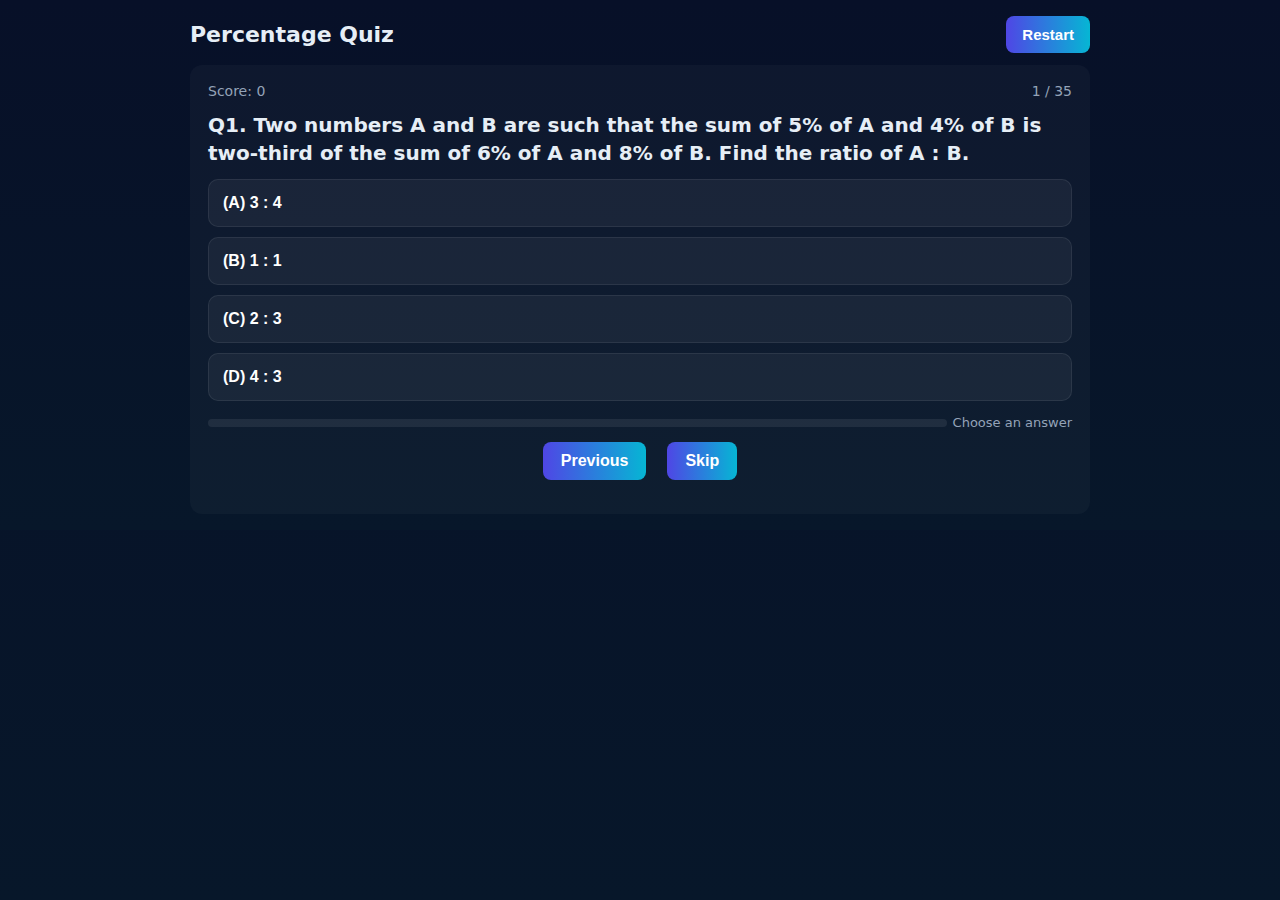
<file: percentage-by-manas.html>
<!doctype html>
<html lang="en">
<head>
<meta charset="utf-8" />
<meta name="viewport" content="width=device-width,initial-scale=1" />
<title>Percentage Math Quiz with Review</title>
<style>
  :root{
    --bg:#0f1724; --accent:#4f46e5; --muted:#94a3b8;
    --success:#10b981; --danger:#ef4444;
    color-scheme: dark;
  }
  html,body{
    margin:0;min-height:100%;
    font-family: system-ui, sans-serif;
    background:linear-gradient(180deg,#071028,#07172a);
    color:#e6eef6;
  }
  .wrap{max-width:900px;margin:0 auto;padding:16px;}
  header{display:flex;justify-content:space-between;align-items:center;flex-wrap:wrap;gap:8px;margin-bottom:12px;}
  h1{margin:0;font-size:clamp(18px,4vw,22px);}
  button{padding:10px 16px;border-radius:8px;cursor:pointer;font-weight:600;font-size:15px;}
  button.primary{background:linear-gradient(90deg,var(--accent),#06b6d4);color:#fff;border:0;}
  .card{background:rgba(255,255,255,0.03);border-radius:12px;padding:18px;}
  .meta{display:flex;justify-content:space-between;align-items:center;flex-wrap:wrap;gap:6px;font-size:14px;color:var(--muted);}
  .question{font-size:clamp(18px,5vw,20px);margin:12px 0;font-weight:700;line-height:1.4;}
  .options{display:grid;gap:10px;}
  .opt{background:rgba(255,255,255,0.05);border:1px solid rgba(255,255,255,0.08);
       border-radius:10px;padding:14px;cursor:pointer;font-size:16px;text-align:left;
       transition:.15s;word-break:break-word;}
  .opt.disabled{opacity:.6;pointer-events:none;}
  .opt.correct{outline:2px solid var(--success);}
  .opt.wrong{outline:2px solid var(--danger);}
  .progress{height:8px;background:rgba(255,255,255,0.08);border-radius:999px;overflow:hidden;}
  .progress>i{display:block;height:100%;width:0;background:linear-gradient(90deg,var(--accent),#06b6d4);transition:.3s;}
  .footer{display:flex;justify-content:space-between;align-items:center;flex-wrap:wrap;gap:6px;margin-top:14px;}
  .small{font-size:13px;color:var(--muted);}
  /* Review mode */
  .review{margin-top:14px;}
  .review-item{border-bottom:1px solid rgba(255,255,255,0.1);padding:10px 0;}
  .review-item:last-child{border-bottom:0;}
  .review-q{font-weight:600;}
  .review-your{color:var(--danger);}
  .review-correct{color:var(--success);}

/*  @media print {
  body * {
    visibility: hidden;
  }
  #review, #review * {
    visibility: visible;
  }
  #review {
    position: absolute;
    left: 0;
    top: 0;
    width: 100%;
  }
}*/

.nav-buttons button {
  margin: 0 8px;
  padding: 10px 18px;
  font-weight: 600;
  font-size: 16px;
  border-radius: 8px;
  cursor: pointer;
  background: linear-gradient(90deg,var(--accent),#06b6d4);
  color: #fff;
  border: none;
  transition: 0.2s;
}

.nav-buttons button:hover {
  transform: scale(1.05);
}
#nextBtn{
  display: none;
}

.save-btn {
  display: block;
  margin: 18px auto;
  padding: 10px 18px;
  border-radius: 8px;
  font-size: 15px;
  font-weight: 600;
  cursor: pointer;
  border: none;
  background: linear-gradient(90deg,#4f46e5,#06b6d4);
  color: #fff;
  transition: 0.2s;
}
.save-btn:hover {
  background: linear-gradient(90deg,#06b6d4,#4f46e5);
}



</style>
</head>
<body>
<div class="wrap">
  <header>
    <h1>Percentage Quiz</h1>
    <button id="restartBtn" class="primary">Restart</button>
  </header>
  <main class="card">
    <div class="meta">
      <div id="score">Score: 0</div>
      <div id="progressText">0 / 6</div>
    </div>
    <div id="question" class="question"></div>
    <div id="options" class="options"></div>
    <div class="footer">
      <div class="progress" style="flex:1;"><i id="progressBar"></i></div>
      <div id="feedback" class="small">Tap to answer</div>
    </div>
    <div id="review" class="review" style="display:none;"></div>
    <div id="navButtons" class="nav-buttons" style="text-align:center; margin-top:12px;">
        <button id="prevBtn" class="primary">Previous</button>
        <button id="skipBtn" class="primary">Skip</button>
        <button id="nextBtn" class="primary">Next</button>
      </div>

<div id="review" class="review" style="display:none;"></div>
<div style="text-align:center; margin-top:16px;">
  <button id="savePdfBtn" class="primary" style="display:none;">Save Responses as PDF</button>
</div>


  </main>
</div>

<script>
  let questionStartTime = 0;

(() => {
  const QUESTIONS=[
    {text:"If 20% of a = b, then b% of 20 is the same as:", 
   choices:["4% of a","5% of a","20% of a","None of these"], correctIndex:0},

  {text:"Two numbers A and B are such that the sum of 5% of A and 4% of B is two-third of the sum of 6% of A and 8% of B. Find the ratio of A : B.", 
   choices:["2 : 3","1 : 1","3 : 4","4 : 3"], correctIndex:3},

  {text:"Gauri bought items worth Rs. 25, out of which 30 paise was sales tax at 6%. What was the cost of tax-free items?", 
   choices:["Rs. 15","Rs. 15.70","Rs. 19.70","Rs. 20"], correctIndex:2},

  {text:"When 60% of a number is subtracted from another number, the second number reduces to its 52%. The ratio of the first to the second number is:", 
   choices:["6 : 5","5 : 3","5 : 4","4 : 5"], correctIndex:3},

  {text:"After 25 kg of water evaporated from a 20% salt solution, the remaining solution had 30% salt. Find the original weight of solution.", 
   choices:["60 kg","75 kg","50 kg","45 kg"], correctIndex:1},

  {text:"In an exam, 80% passed in English, 85% in Maths and 75% in both. If 40 students failed in both subjects, find the total number of students.", 
   choices:["600","400","500","450"], correctIndex:1},

  {text:"If 50% of (P - Q) = 30% of (P + Q) and Q = x% of P, then x is:", 
   choices:["30","25","20","50"], correctIndex:1},

  {text:"Madan pays 10% tax. If income increases by 10% and tax rate rises to 15%, net income increases by Rs. 350. What is his income?", 
   choices:["Rs. 8000","Rs. 10000","Rs. 12000","Rs. 14000"], correctIndex:1},

  {text:"Two numbers are in ratio 5:4. If 40% of first is 12, what is 50% of the second?", 
   choices:["12","24","18","Data Inadequate"], correctIndex:0},

  {text:"A bakery has 40 dozen rolls. Half sold by noon, 60% of rest sold later. How many dozen remain unsold?", 
   choices:["6","8","10","12"], correctIndex:3},

  {text:"Egg price rises 30%. For Rs. 7.80, 3 fewer eggs can be bought. Current price per dozen is:", 
   choices:["Rs. 8.64","Rs. 8.88","Rs. 9.36","Rs. 10.40"], correctIndex:2},

  {text:"Rice price is reduced by 2%. How many kg can now be bought for money that earlier bought 49 kg?", 
   choices:["48","49","50","51"], correctIndex:2},

  {text:"From pure milk, 20% is replaced by water three times. Final milk purity is:", 
   choices:["40%","50%","51.2%","58.8%"], correctIndex:2},

  {text:"A’s salary is 40% of B’s, and B’s is 25% of C’s. A’s salary is what % of C’s?", 
   choices:["5%","10%","15%","20%"], correctIndex:1},

  {text:"Salary increases 50% every year. If today’s salary is Rs. 10000, what will it be after 4 years?", 
   choices:["Rs. 26500","Rs. 33750","Rs. 50625","Rs. 62500"], correctIndex:2},

  {text:"Tax rate rises from 4 paise to 5 paise per rupee but revenue rises only 10%. Find % decrease in amount taxed.", 
   choices:["12","14","16","None of these"], correctIndex:0},

  {text:"A number is decreased by 10% then increased by 10%. Result is 50 less than original. Find original number.", 
   choices:["5000","5050","5500","5900"], correctIndex:0},

  {text:"Rs. 2236 divided among A, B, C. A gets 25% more than C, C gets 25% less than B. Find A’s share.", 
   choices:["460","780","890","1280"], correctIndex:1},

  {text:"In election, 4% votes invalid. Candidate gets 55% of valid votes and wins by 4200. Find total votes.", 
   choices:["30000","43750","45000","42000"], correctIndex:1},

  {text:"In an exam, 35% failed in one subject, 42% in another, 15% in both. Out of 2500 candidates, how many passed in either subject but not both?", 
   choices:["325","1175","2125","None of these"], correctIndex:1},
   {text:"A and B are two fixed points 5 cm apart. C is a point on AB such that AC = 3 cm. If AC is increased by 6%, CB decreases by:", 
 choices:["6%","7%","8%","9%"], correctIndex:3},

{text:"In an office, 40% staff is female. 70% of females and 50% of males are married. What percentage of staff is unmarried?", 
 choices:["65%","42%","60%","64%"], correctIndex:1},

{text:"In an exam A got 25% more than B, B got 10% less than C, and C got 25% more than D. If D got 320/500, A’s marks were:", 
 choices:["405","450","360","400"], correctIndex:1},

{text:"An empty fuel tank is filled with petrol A. When half-empty, it is filled with petrol B. Again half-empty, filled with A. Again half-empty, filled with B. What % of A petrol is present now?", 
 choices:["33.5%","37.5%","40%","50%"], correctIndex:1},

{text:"A man spent 20% of money on an article and 5% of remaining on transport, then gifted Rs. 120. Left with Rs. 1400. How much did he spend on transport?", 
 choices:["Rs. 76","Rs. 61","Rs. 95","Rs. 80"], correctIndex:3},

{text:"In a town, population was 8000. Male population increased 10%, female 8%. Total became 8720. Find number of males.", 
 choices:["4000","4500","5000","6000"], correctIndex:0},

{text:"Weight of empty bucket is 25% of its full weight. After removing some liquid, bucket weighs 3/5 of full weight. What % of liquid is removed?", 
 choices:["40%","62.5%","56.6%","53.3%"], correctIndex:3},

{text:"Rs. 9600 is invested partly at 5% and partly at 3%. If annual incomes are equal, what is total income?", 
 choices:["Rs. 360","Rs. 380","Rs. 410","Rs. 440"], correctIndex:0},

{text:"How many litres of 30% alcohol must be added to 40 L of 60% alcohol to make 50% solution?", 
 choices:["20","24","30","32"], correctIndex:0},

{text:"In a class of 65 students and 4 teachers, each student got sweets = 20% of students, each teacher got sweets = 40% of students. Total sweets?", 
 choices:["104","845","949","897"], correctIndex:2},

{text:"On a 250-question test, Jassi answered 40% of first 125 correctly. What % of other 125 must be correct to get 60% overall?", 
 choices:["60%","75%","80%","Cannot be determined"], correctIndex:2},

{text:"A box has 14 apples and 23 oranges. How many oranges must be removed so that apples are 70% of total?", 
 choices:["6","12","17","36"], correctIndex:2},

{text:"A building worth Rs. 133100 is built on land worth Rs. 72900. If land appreciates 10% p.a. and building depreciates 10% p.a., when will their values be equal?", 
 choices:["1.5 years","2 years","6 years","3 years"], correctIndex:3},

{text:"An interval of 3 hr 40 min is wrongly estimated as 3 hr 45.5 min. Error % is:", 
 choices:["2.5%","5%","5.2%","5.5%"], correctIndex:0},

{text:"Vinay planned to donate 5% of salary. Instead donated Rs. 1687.50, which was 75% of planned donation. What is his salary?", 
 choices:["Rs. 33750","Rs. 37500","Rs. 45000","Cannot be determined"], correctIndex:2}
  ];
  let order=[],pos=0,score=0,accepting=true,responses=[];
  let startTime=0; // start time for each question

  const qEl=document.getElementById("question"),
        oEl=document.getElementById("options"),
        scoreEl=document.getElementById("score"),
        prog=document.getElementById("progressText"),
        bar=document.getElementById("progressBar"),
        feedback=document.getElementById("feedback"),
        reviewEl=document.getElementById("review");

  function shuffle(a){for(let i=a.length-1;i>0;i--){const j=Math.floor(Math.random()*(i+1));[a[i],a[j]]=[a[j],a[i]];}return a;}

  function startQuiz(){
    order=shuffle([...QUESTIONS.keys()]);
    pos=0;score=0;responses=[];
    scoreEl.textContent="Score: 0";
    reviewEl.style.display="none";reviewEl.innerHTML="";
    nextQ();
  }

  function nextQ(){
  if(pos>=order.length){finish();return;}
  const q=QUESTIONS[order[pos]];
  qEl.textContent=`Q${pos+1}. ${q.text}`;
  oEl.innerHTML="";
  let opts=q.choices.map((c,i)=>({text:c,correct:i===q.correctIndex}));
  opts=shuffle(opts);
  const labels=["(A)","(B)","(C)","(D)"];
  opts.forEach((opt,i)=>{
    const b=document.createElement("button");
    b.className="opt"; 
    b.innerHTML=`${labels[i]} ${opt.text}`;   // 👈 now shows (A), (B), ...
    b.onclick=()=>select(opt,b,q,opts);
    oEl.appendChild(b);
  });
  prog.textContent=`${pos+1} / ${QUESTIONS.length}`;
  bar.style.width=`${(pos/QUESTIONS.length)*100}%`;
  feedback.textContent="Choose an answer";
  accepting=true;
  startTime=Date.now();
}

function nextQ(){
  if(pos>=order.length){finish();return;}
  const q=QUESTIONS[order[pos]];
  qEl.textContent=`Q${pos+1}. ${q.text}`;
  oEl.innerHTML="";

  // record start time
  questionStartTime = Date.now();
  
  let opts=q.choices.map((c,i)=>({text:c,correct:i===q.correctIndex}));
  opts=shuffle(opts);
  opts.forEach((opt,i)=>{
    const b=document.createElement("button");
    b.className="opt"; 
    b.innerHTML=`(${String.fromCharCode(65+i)}) ${opt.text}`;  // (A), (B) etc
    b.onclick=()=>select(opt,b,q,opts);
    oEl.appendChild(b);
  });
  prog.textContent=`${pos+1} / ${QUESTIONS.length}`;
  bar.style.width=`${(pos/QUESTIONS.length)*100}%`;
  feedback.textContent="Choose an answer";
  accepting=true;
}


document.getElementById("prevBtn").onclick = () => {
  if(pos > 0){
    pos--;
    nextQ();
  }
};

document.getElementById("skipBtn").onclick = () => {
  responses.push({
    q: QUESTIONS[order[pos]].text,
    your: "Skipped",
    correct: QUESTIONS[order[pos]].choices[QUESTIONS[order[pos]].correctIndex],
    timeTaken: ((Date.now() - questionStartTime)/1000).toFixed(1)
  });
  pos++;
  nextQ();
};

document.getElementById("nextBtn").onclick = () => {
  // just go to next question (same as skip but without recording "Skipped")
  pos++;
  nextQ();
};










window.addEventListener("keydown",e=>{
  if(!accepting)return;
  const keys={a:0,b:1,c:2,d:3}; // map keys
  let idx=keys[e.key.toLowerCase()];
  if(idx!==undefined && oEl.children[idx]){
    oEl.children[idx].click();
  }
});


  function select(opt,btn,q,opts){
  if(!accepting)return;accepting=false;
  [...oEl.children].forEach(b=>b.classList.add("disabled"));
  
  let yourAnswer=opt.text, correctAnswer=q.choices[q.correctIndex];
  let timeTaken = ((Date.now() - questionStartTime) / 1000).toFixed(1); // in seconds
  
  if(opt.correct){
    btn.classList.add("correct");
    score++;
    scoreEl.textContent=`Score: ${score}`;
    feedback.textContent="Correct ✅";
  } else {
    btn.classList.add("wrong");
    [...oEl.children].find(b=>b.textContent.includes(correctAnswer)).classList.add("correct");
    feedback.textContent="Wrong ❌";
  }
  
  responses.push({q:q.text,your:yourAnswer,correct:correctAnswer,timeTaken});
  setTimeout(()=>{pos++;nextQ();},900);
}


function finish(){
  qEl.textContent = `Finished! Score: ${score}/${QUESTIONS.length}`;
  oEl.innerHTML = ""; 
  bar.style.width = "100%"; 
  feedback.textContent = "Review your answers below:";
  // Hide nav buttons
    document.getElementById("navButtons").style.display = "none";

  reviewEl.style.display = "block";
  reviewEl.innerHTML = responses.map((r,i)=>`
    <div class="review-item">
      <div class="review-q">Q${i+1}. ${r.q}</div>
      <div class="review-your">Your answer: ${r.your}</div>
      <div class="review-correct">Correct answer: ${r.correct}</div>
      <div class="review-time">⏱ Time taken: ${r.timeTaken} sec</div>
    </div>
  `).join("");

  const saveBtn = document.createElement("button");
  saveBtn.textContent = "Save Responses as PDF";
  saveBtn.className = "save-btn";
  saveBtn.onclick = ()=> window.print();
  reviewEl.appendChild(saveBtn);
}



  document.getElementById("restartBtn").onclick=startQuiz;
  window.addEventListener("keydown",e=>{
    if(!accepting)return;
    if(["1","2","3","4"].includes(e.key)){
      const idx=+e.key-1;
      if(oEl.children[idx])oEl.children[idx].click();
    }});
  startQuiz();
})();
</script>
</body>
</html>
</file>
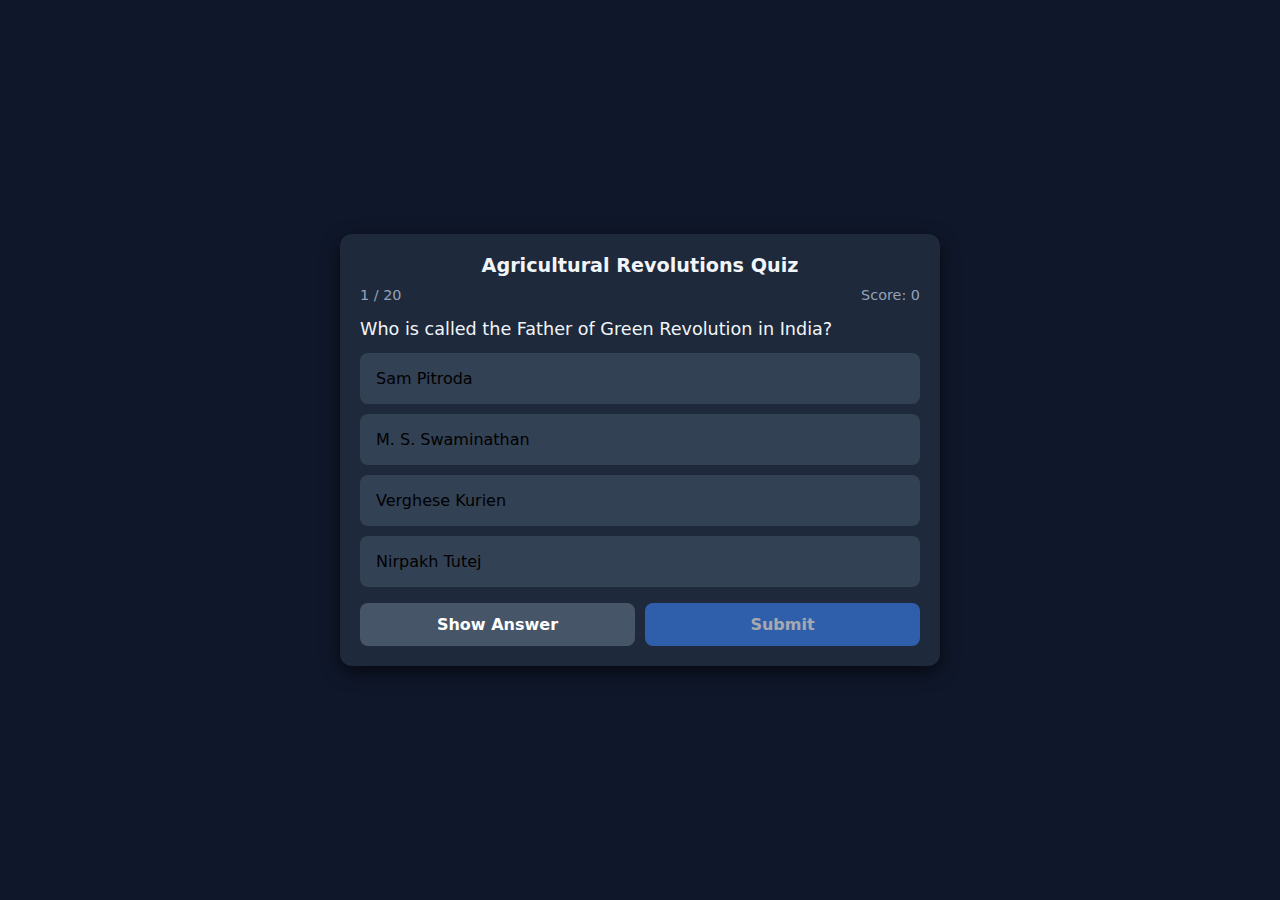
<file: revolution.html>
<!doctype html>
<html lang="en">
<head>
<meta charset="utf-8" />
<meta name="viewport" content="width=device-width,initial-scale=1" />
<title>Agricultural Revolutions Quiz</title>
<style>
  :root {
    --bg: #0f172a;
    --card: #1e293b;
    --accent: #3b82f6;
    --muted: #94a3b8;
    --success: #10b981;
    --danger: #ef4444;
    --radius: 12px;
  }
  * { box-sizing: border-box; font-family: system-ui, sans-serif; }
  body {
    margin: 0;
    min-height: 100vh;
    display: flex;
    align-items: center;
    justify-content: center;
    background: var(--bg);
    color: #f1f5f9;
    padding: 16px;
  }
  .container {
    width: 100%;
    max-width: 600px;
    background: var(--card);
    border-radius: var(--radius);
    padding: 20px;
    box-shadow: 0 6px 18px rgba(0,0,0,0.6);
  }
  h1 {
    font-size: 1.2rem;
    margin: 0 0 10px;
    text-align: center;
  }
  .statusbar {
    display: flex;
    justify-content: space-between;
    font-size: 0.9rem;
    margin-bottom: 16px;
    color: var(--muted);
  }
  .question {
    font-size: 1.1rem;
    margin-bottom: 14px;
  }
  .options {
    display: flex;
    flex-direction: column;
    gap: 10px;
  }
  .option {
    padding: 14px;
    border-radius: 8px;
    background: #334155;
    border: 2px solid transparent;
    cursor: pointer;
    text-align: left;
    transition: 0.2s;
    font-size: 1rem;
  }
  .option:hover {
    background: #475569;
    transform:translateY(-3px);box-shadow:0 10px 30px rgba(2,6,23,0.5)}
  .option input{display:none}
  .option .dot{
    width:18px;height:18px;border-radius:6px;border:2px solid rgba(255,255,255,0.08);flex:0 0 18px;
    display:grid;place-items:center;font-size:12px;color:var(--muted)
  }
  .option.selected {
    border-color: var(--accent);
    background: #1d4ed8;
  }
  .option.correct {
    border-color: var(--success);
    background: #065f46;
  }
  .option.wrong {
    border-color: var(--danger);
    background: #7f1d1d;
  }
  .controls {
    margin-top: 16px;
    display: flex;
    gap: 10px;
    flex-wrap: wrap;
  }
  .btn {
    flex: 1;
    padding: 12px;
    border: none;
    border-radius: 8px;
    font-weight: 600;
    font-size: 1rem;
    cursor: pointer;
    transition: 0.2s;
  }
  .btn-primary {
    background: var(--accent);
    color: #fff;
  }
  .btn-primary:disabled {
    opacity: 0.6;
  }
  .btn-secondary {
    background: #475569;
    color: #fff;
  }
  .result {
    text-align: center;
    margin-top: 20px;
  }
  .score {
    font-size: 1.6rem;
    margin-top: 8px;
  }
  @media (max-width: 480px) {
    .question { font-size: 1rem; }
    .option { font-size: 0.95rem; padding: 12px; }
    .btn { font-size: 0.95rem; padding: 10px; }
  }
</style>
</head>
<body>
<div class="container">
  <h1>Agricultural Revolutions Quiz</h1>
  <div class="statusbar">
    <div id="progress">0 / 0</div>
    <div id="score">Score: 0</div>
  </div>
  <div class="question" id="question">Loading...</div>
  <div class="options" id="options"></div>
  <div class="controls">
    <button class="btn btn-secondary" id="show-answer">Show Answer</button>
    <button class="btn btn-primary" id="next" disabled>Submit</button>
  </div>
  <div class="result" id="result" style="display:none;">
    <p id="result-text"></p>
    <div class="score" id="final-score"></div>
    <button class="btn btn-primary" id="restart">Restart</button>
  </div>
</div>

<script>
const QUESTIONS = [
  {q:"Who is called the Father of Green Revolution in India?",a:"M. S. Swaminathan",o:["M. S. Swaminathan","Verghese Kurien","Sam Pitroda","Nirpakh Tutej"]},
  {q:"Which revolution is linked to milk production?",a:"White Revolution",o:["White Revolution","Blue Revolution","Golden Revolution","Pink Revolution"]},
  {q:"Which revolution is associated with fish production?",a:"Blue Revolution",o:["Blue Revolution","Yellow Revolution","Silver Revolution","Brown Revolution"]},
  {q:"Who is known as the Father of White Revolution?",a:"Verghese Kurien",o:["Verghese Kurien","M. S. Swaminathan","Sam Pitroda","Indira Gandhi"]},
  {q:"Which revolution increased oilseed production?",a:"Yellow Revolution",o:["Yellow Revolution","Green Revolution","Grey Revolution","Black Revolution"]},
  {q:"Evergreen Revolution was led by?",a:"M. S. Swaminathan",o:["M. S. Swaminathan","Vishal Tewari","Durgesh Patel","Indira Gandhi"]},
  {q:"Which revolution is linked to egg/poultry?",a:"Silver Revolution",o:["Silver Revolution","Red Revolution","Golden Revolution","Round Revolution"]},
  {q:"Which revolution boosted food grains?",a:"Green Revolution",o:["Green Revolution","Pink Revolution","Blue Revolution","Brown Revolution"]},
  {q:"Who is called Mother of Silver Revolution?",a:"Indira Gandhi",o:["Indira Gandhi","Nirpakh Tutej","M. S. Swaminathan","Verghese Kurien"]},
  {q:"Golden Revolution is linked with?",a:"Horticulture & Honey",o:["Horticulture & Honey","Oilseeds","Fisheries","Fertilizers"]},
  {q:"Golden Revolution associated person?",a:"Nirpakh Tutej",o:["Nirpakh Tutej","Sam Pitroda","Dr. Arun Krishnan","Vishal Tewari"]},
  {q:"Which revolution is about fertilizers?",a:"Grey Revolution",o:["Grey Revolution","Black Revolution","Blue Revolution","Yellow Revolution"]},
  {q:"Black Revolution refers to?",a:"Petroleum products",o:["Petroleum products","Fish farming","Cotton","Jute"]},
  {q:"Pink Revolution relates to?",a:"Onion/Pharma/Prawns",o:["Onion/Pharma/Prawns","Meat","Food grains","Horticulture"]},
  {q:"Protein Revolution coined by?",a:"Narendra Modi & Arun Jaitley",o:["Narendra Modi & Arun Jaitley","M. S. Swaminathan","Verghese Kurien","Sam Pitroda"]},
  {q:"Brown Revolution relates to?",a:"Leather/Cocoa",o:["Leather/Cocoa","Horticulture","Dairy","Food grains"]},
  {q:"Silver Fiber Revolution relates to?",a:"Cotton",o:["Cotton","Milk","Oilseeds","Potato"]},
  {q:"Red Revolution linked to?",a:"Meat & Tomato",o:["Meat & Tomato","Onion","Prawns","Eggs"]},
  {q:"Round Revolution refers to?",a:"Potato",o:["Potato","Wheat","Oilseeds","Dairy"]},
  {q:"Golden Fiber Revolution is about?",a:"Jute",o:["Jute","Milk","Horticulture","Fisheries"]}
];

function shuffle(arr){return arr.sort(()=>Math.random()-0.5);}

let pool=[],index=0,score=0,current=null,choice=null;

const qEl=document.getElementById("question");
const optionsEl=document.getElementById("options");
const progressEl=document.getElementById("progress");
const scoreEl=document.getElementById("score");
const nextBtn=document.getElementById("next");
const showBtn=document.getElementById("show-answer");
const result=document.getElementById("result");
const resultText=document.getElementById("result-text");
const finalScore=document.getElementById("final-score");
const restartBtn=document.getElementById("restart");

function init(){
  pool=shuffle([...QUESTIONS]);
  index=0;score=0;
  result.style.display="none";
  loadQuestion();
}

function loadQuestion(){
  if(index>=pool.length){endQuiz();return;}
  current=pool[index];choice=null;
  qEl.textContent=current.q;
  optionsEl.innerHTML="";
  shuffle([...current.o]).forEach(opt=>{
    const btn=document.createElement("button");
    btn.className="option";
    btn.textContent=opt;
    btn.onclick=()=>select(btn,opt);
    optionsEl.appendChild(btn);
  });
  updateStatus();
  nextBtn.textContent="Submit";
  nextBtn.disabled=true;
}

function select(btn,opt){
  if(choice) return;
  choice=opt;
  document.querySelectorAll(".option").forEach(b=>b.classList.remove("selected"));
  btn.classList.add("selected");
  nextBtn.disabled=false;
}

nextBtn.onclick=()=>{
  if(!choice) return;
  const correct=current.a;
  document.querySelectorAll(".option").forEach(b=>{
    if(b.textContent===correct) b.classList.add("correct");
    if(b.textContent===choice && choice!==correct) b.classList.add("wrong");
  });
  if(choice===correct) score++;
  scoreEl.textContent="Score: "+score;
  nextBtn.textContent=index+1>=pool.length?"Finish":"Next";
  choice=null;
  index++;
  setTimeout(loadQuestion,900);
};

showBtn.onclick=()=>{
  const correct=current.a;
  document.querySelectorAll(".option").forEach(b=>{
    if(b.textContent===correct) b.classList.add("correct");
  });
};

function updateStatus(){
  progressEl.textContent=`${index+1} / ${pool.length}`;
  scoreEl.textContent="Score: "+score;
}

function endQuiz(){
  qEl.textContent="Quiz Finished!";
  optionsEl.innerHTML="";
  nextBtn.disabled=true;
  showBtn.disabled=true;
  result.style.display="block";
  resultText.textContent="You completed the quiz.";
  finalScore.textContent=`Score: ${score} / ${pool.length}`;
}

restartBtn.onclick=()=>{showBtn.disabled=false;init();};

init();
</script>
</body>
</html>
</file>
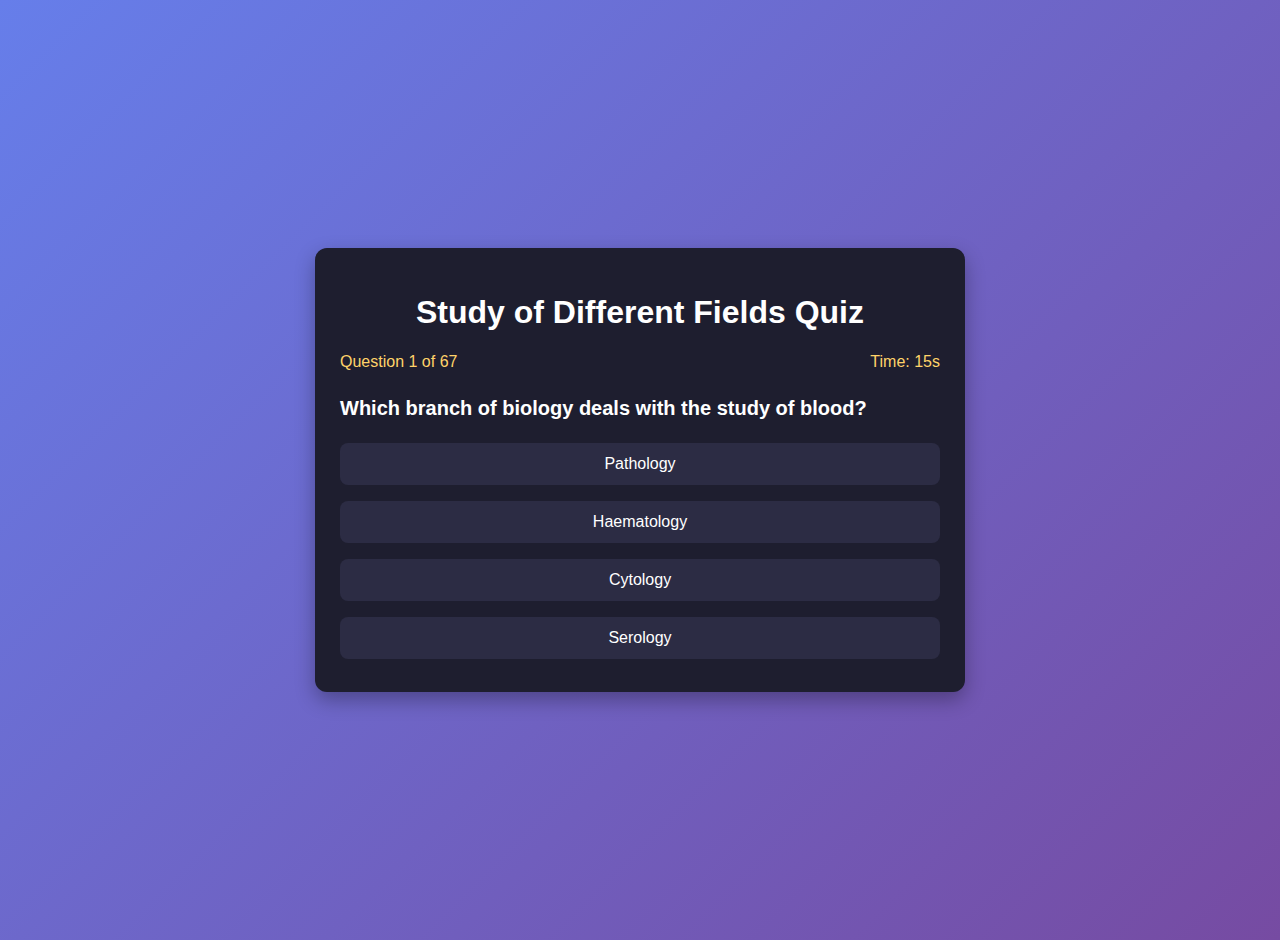
<file: study-of-different-fields.html>
<!DOCTYPE html>
<html lang="en">
<head>
  <meta charset="UTF-8">
  <meta name="viewport" content="width=device-width, initial-scale=1.0">
  <title>Study of Different Fields Quiz</title>
  <style>
    body {
      font-family: 'Segoe UI', Tahoma, Geneva, Verdana, sans-serif;
      display: flex;
      justify-content: center;
      align-items: center;
      min-height: 100vh;
      margin: 0;
      background: linear-gradient(135deg, #667eea, #764ba2);
      color: #fff;
      padding: 20px;
    }

    .quiz-container {
      background: #1e1e2f;
      padding: 25px;
      border-radius: 12px;
      box-shadow: 0 8px 20px rgba(0, 0, 0, 0.3);
      width: 100%;
      max-width: 600px;
      animation: fadeIn 0.6s ease-in-out;
      overflow-y: auto;
      max-height: 90vh;
    }
  .top-bar {
      display: flex;
      justify-content: space-between;
      align-items: center;
      margin-bottom: 10px;
      font-size: 16px;
      color: #ffd369;
    }
    @keyframes fadeIn {
      from { opacity: 0; transform: translateY(20px); }
      to { opacity: 1; transform: translateY(0); }
    }
    h1{
      text-align: center;
    }
    h2 {
      margin-bottom: 15px;
      font-size: 20px;
    }

    .option, .btn {
      background: #2c2c44;
      border: none;
      padding: 12px;
      margin: 8px 0;
      border-radius: 8px;
      cursor: pointer;
      font-size: 16px;
      transition: 0.3s;
      width: 100%;
      color: #fff;
    }

    .option:hover, .btn:hover {
      background: #4c4c7a;
    }

    .correct { background: #28a745 !important; }
    .wrong { background: #dc3545 !important; }

    .timer, .q-number {
      font-size: 16px;
      margin-bottom: 10px;
      color: #ffd369;
    }

    .hidden { display: none; }

    .review {
      text-align: left;
      margin-top: 20px;
      padding: 15px;
      background: #2c2c44;
      border-radius: 8px;
      font-size: 14px;
      line-height: 1.5;
    }
    .review h4 { margin: 10px 0 5px; font-size: 16px; }
    .your-answer { color: #ff7675; }
    .correct-answer { color: #55efc4; }
  </style>
</head>
<body>
  <div class="quiz-container">
    <h1>Study of Different Fields Quiz</h1>
    <div class="top-bar">
      <div class="q-number">Question <span id="qNo">1</span> of <span id="totalQ">0</span></div>
      <div class="timer">Time: <span id="time">15</span>s</div>
    </div>
    <h2 id="question">Question text</h2>
    <div id="options"></div>
    <div id="result" class="hidden"></div>
    <div id="endBtns" class="hidden">
      <button class="btn" onclick="restartQuiz()">🔄 Restart Quiz</button>
      <button class="btn" onclick="quitQuiz()">🚪 Quit Quiz</button>
    </div>
    <div id="review" class="hidden"></div>
  </div>

  <script>
    const quizData = [
      {question: "Which branch of biology deals with the study of the internal structure of living organisms?", answer: "Anatomy", options: ["Anatomy", "Morphology", "Histology", "Cytology"]},
      {question: "Which branch of biology deals with the study of both external and internal structure of organisms?", answer: "Morphology", options: ["Morphology", "Anatomy", "Physiology", "Pathology"]},
      {question: "Which branch of biology deals with the study of functions of living organisms?", answer: "Physiology", options: ["Physiology", "Pathology", "Cytology", "Biochemistry"]},
      {question: "Which branch of biology deals with the study of cells?", answer: "Cytology", options: ["Cytology", "Histology", "Genetics", "Pathology"]},
      {question: "Which branch of biology deals with the study of tissues?", answer: "Histology", options: ["Histology", "Cytology", "Anatomy", "Morphology"]},
      {question: "Which branch of biology deals with the study of heredity and genes?", answer: "Genetics", options: ["Genetics", "Cytology", "Pathology", "Immunology"]},
      {question: "Which branch of biology deals with the study of diseases?", answer: "Pathology", options: ["Pathology", "Etiology", "Virology", "Bacteriology"]},
      {question: "Which branch of biology deals with the study of causes of diseases?", answer: "Etiology", options: ["Etiology", "Pathology", "Oncology", "Toxicology"]},
      {question: "Which branch of biology deals with the study of bacteria?", answer: "Bacteriology", options: ["Bacteriology", "Virology", "Mycology", "Parasitology"]},
      {question: "Which branch of biology deals with the study of viruses?", answer: "Virology", options: ["Virology", "Bacteriology", "Pathology", "Immunology"]},
      {question: "Which branch of biology deals with the study of fungi?", answer: "Mycology", options: ["Mycology", "Lichenology", "Phycology", "Botany"]},
      {question: "Which branch of biology deals with the study of parasites?", answer: "Parasitology", options: ["Parasitology", "Bacteriology", "Mycology", "Zoology"]},
      {question: "Which branch of biology deals with the study of animals?", answer: "Zoology", options: ["Zoology", "Botany", "Ecology", "Entomology"]},
      {question: "Which branch of biology deals with the study of plants?", answer: "Botany/Phytology", options: ["Botany/Phytology", "Zoology", "Mycology", "Ecology"]},
      {question: "Which branch of biology deals with the relationship between organisms and their environment?", answer: "Ecology", options: ["Ecology", "Taxonomy", "Evolution", "Biochemistry"]},
      {question: "Which branch of biology deals with the study of fossils?", answer: "Palaeontology", options: ["Palaeontology", "Archaeology", "Geology", "Paleobotany"]},
      {question: "Which branch of biology deals with the development of embryos?", answer: "Embryology", options: ["Embryology", "Morphology", "Anatomy", "Histology"]},
      {question: "Which branch of biology deals with classification of organisms?", answer: "Taxonomy", options: ["Taxonomy", "Morphology", "Genetics", "Evolution"]},
      {question: "Which branch of biology deals with chemical processes in living organisms?", answer: "Biochemistry", options: ["Biochemistry", "Physiology", "Pathology", "Cytology"]},
      {question: "Which branch of biology deals with the application of biology in technology and medicine?", answer: "Biotechnology", options: ["Biotechnology", "Biophysics", "Genetics", "Microbiology"]},
      {question: "Which branch of biology deals with the immune system?", answer: "Immunology", options: ["Immunology", "Pathology", "Hematology", "Virology"]},
      {question: "Which branch of biology deals with the study of hormones?", answer: "Endocrinology", options: ["Endocrinology", "Neurology", "Physiology", "Cytology"]},
      {question: "Which branch of biology deals with the heart?", answer: "Cardiology", options: ["Cardiology", "Neurology", "Hepatology", "Nephrology"]},
      {question: "Which branch of biology deals with the nervous system?", answer: "Neurology", options: ["Neurology", "Cardiology", "Endocrinology", "Pathology"]},
      {question: "Which branch of biology deals with the study of blood?", answer: "Haematology", options: ["Haematology", "Serology", "Pathology", "Cytology"]},
      {question: "Which branch of biology deals with cancer and tumors?", answer: "Oncology", options: ["Oncology", "Pathology", "Hematology", "Etiology"]},
      {question: "Which branch of biology deals with the female reproductive system?", answer: "Gynecology", options: ["Gynecology", "Andrology", "Urology", "Obstetrics"]},
      {question: "Which branch of biology deals with the male reproductive system?", answer: "Andrology", options: ["Andrology", "Gynecology", "Urology", "Embryology"]},
      {question: "Which branch of biology deals with kidneys?", answer: "Nephrology", options: ["Nephrology", "Urology", "Pathology", "Cardiology"]},
      {question: "Which branch of biology deals with the urinary system?", answer: "Urology", options: ["Urology", "Nephrology", "Andrology", "Pathology"]},
      {question: "Which branch of biology deals with birds?", answer: "Ornithology", options: ["Ornithology", "Mammalogy", "Herpetology", "Ichthyology"]},
      {question: "Which branch of biology deals with fishes?", answer: "Ichthyology", options: ["Ichthyology", "Ornithology", "Herpetology", "Mammalogy"]},
      {question: "Which branch of biology deals with reptiles and amphibians?", answer: "Herpetology", options: ["Herpetology", "Ichthyology", "Mammalogy", "Entomology"]},
      {question: "Which branch of biology deals with insects?", answer: "Entomology", options: ["Entomology", "Arachnology", "Myrmecology", "Zoology"]},
      {question: "Which branch of biology deals with spiders and scorpions?", answer: "Arachnology", options: ["Arachnology", "Entomology", "Myrmecology", "Herpetology"]},
      {question: "Which branch of biology deals with mammals?", answer: "Mammalogy", options: ["Mammalogy", "Ornithology", "Ichthyology", "Herpetology"]},
      {question: "Which field of study deals with sound and sound waves?", answer: "Acoustics", options: ["Acoustics", "Optics", "Seismology", "Climatology"]},
      {question: "Which field of study deals with soils in relation to crop production?", answer: "Agrology", options: ["Agrology", "Pedology", "Geology", "Meteorology"]},
      {question: "Which field of study deals with human origin, evolution, and cultures?", answer: "Anthropology", options: ["Anthropology", "Archaeology", "Sociology", "Ethnology"]},
      {question: "Which field of study deals with human history using material remains?", answer: "Archaeology", options: ["Archaeology", "Anthropology", "Geology", "Palaeontology"]},
      {question: "Which field of study deals with the universe beyond Earth?", answer: "Astronomy", options: ["Astronomy", "Astrology", "Cosmology", "Geology"]},
      {question: "Which field of study deals with maps?", answer: "Cartology", options: ["Cartology", "Geology", "Pedology", "Hydrology"]},
      {question: "Which field of study deals with climate?", answer: "Climatology", options: ["Climatology", "Meteorology", "Cosmology", "Geology"]},
      {question: "Which field of study deals with the origin and structure of the universe?", answer: "Cosmology", options: ["Cosmology", "Astronomy", "Astrology", "Geology"]},
      {question: "Which field of study deals with crime and criminals?", answer: "Criminology", options: ["Criminology", "Sociology", "Psychology", "Anthropology"]},
      {question: "Which field of study deals with secret writing and codes?", answer: "Cryptography", options: ["Cryptography", "Graphology", "Philology", "Etymology"]},
      {question: "Which field of study deals with population?", answer: "Demography", options: ["Demography", "Sociology", "Anthropology", "Ethnology"]},
      {question: "Which field of study deals with the origin and history of words?", answer: "Etymology", options: ["Etymology", "Philology", "Phonology", "Graphology"]},
      {question: "Which field of study deals with the Earth?", answer: "Geology", options: ["Geology", "Pedology", "Petrology", "Seismology"]},
      {question: "Which field of study deals with handwriting?", answer: "Graphology", options: ["Graphology", "Cryptography", "Philology", "Anthropology"]},
      {question: "Which field of study deals with water?", answer: "Hydrology", options: ["Hydrology", "Limnology", "Geology", "Meteorology"]},
      {question: "Which field of study deals with inland waters like lakes and rivers?", answer: "Limnology", options: ["Limnology", "Hydrology", "Oceanography", "Meteorology"]},
      {question: "Which field of study deals with the atmosphere and weather?", answer: "Meteorology", options: ["Meteorology", "Climatology", "Seismology", "Cosmology"]},
      {question: "Which field of study deals with coins?", answer: "Numismatics", options: ["Numismatics", "Philately", "Cryptography", "Petrology"]},
      {question: "Which field of study deals with light?", answer: "Optics", options: ["Optics", "Acoustics", "Seismology", "Astronomy"]},
      {question: "Which field of study deals with teaching methods?", answer: "Pedagogy", options: ["Pedagogy", "Philology", "Sociology", "Anthropology"]},
      {question: "Which field of study deals with soils?", answer: "Pedology", options: ["Pedology", "Agrology", "Geology", "Petrology"]},
      {question: "Which field of study deals with rocks?", answer: "Petrology", options: ["Petrology", "Geology", "Seismology", "Pedology"]},
      {question: "Which field of study deals with drugs and their effects?", answer: "Pharmacology", options: ["Pharmacology", "Toxicology", "Pathology", "Physiology"]},
      {question: "Which field of study deals with postage stamps?", answer: "Philately", options: ["Philately", "Numismatics", "Cryptography", "Etymology"]},
      {question: "Which field of study deals with languages and their history?", answer: "Philology", options: ["Philology", "Etymology", "Phonology", "Anthropology"]},
      {question: "Which field of study deals with sound patterns in languages?", answer: "Phonology", options: ["Phonology", "Philology", "Acoustics", "Graphology"]},
      {question: "Which field of study deals with earthquakes?", answer: "Seismology", options: ["Seismology", "Geology", "Volcanology", "Petrology"]},
      {question: "Which field of study deals with society?", answer: "Sociology", options: ["Sociology", "Anthropology", "Ethnology", "Criminology"]},
      {question: "Which field of study deals with caves?", answer: "Speleology", options: ["Speleology", "Seismology", "Volcanology", "Geology"]},
      {question: "Which field of study deals with religion?", answer: "Theology", options: ["Theology", "Anthropology", "Sociology", "Ethnology"]},
      {question: "Which field of study deals with volcanoes?", answer: "Volcanology", options: ["Volcanology", "Seismology", "Geology", "Cosmology"]}


    ];

    function shuffle(array) {
      for (let i = array.length - 1; i > 0; i--) {
        const j = Math.floor(Math.random() * (i + 1));
        [array[i], array[j]] = [array[j], array[i]];
      }
      return array;
    }

    let questions, currentQuestion, score, timeLeft, timer;
    let userAnswers = [];

    const questionEl = document.getElementById("question");
    const optionsEl = document.getElementById("options");
    const timeEl = document.getElementById("time");
    const qNoEl = document.getElementById("qNo");
    const totalQEl = document.getElementById("totalQ");
    const resultEl = document.getElementById("result");
    const reviewEl = document.getElementById("review");
    const endBtns = document.getElementById("endBtns");

    function startQuiz() {
      questions = shuffle([...quizData]);
      currentQuestion = 0;
      score = 0;
      userAnswers = [];
      totalQEl.textContent = questions.length;
      resultEl.classList.add("hidden");
      reviewEl.classList.add("hidden");
      endBtns.classList.add("hidden");
      document.querySelector(".timer").style.display = "block";
      document.querySelector(".q-number").style.display = "block";
      loadQuestion();
    }

    function loadQuestion() {
      clearInterval(timer);
      timeLeft = 15;
      timeEl.textContent = timeLeft;

      const q = questions[currentQuestion];
      questionEl.textContent = q.question;
      optionsEl.innerHTML = "";
      qNoEl.textContent = currentQuestion + 1;

      let shuffledOptions = shuffle([...q.options]);

      shuffledOptions.forEach(option => {
        const btn = document.createElement("button");
        btn.classList.add("option");
        btn.textContent = option;
        btn.onclick = () => checkAnswer(btn, q.answer);
        optionsEl.appendChild(btn);
      });

      timer = setInterval(() => {
        timeLeft--;
        timeEl.textContent = timeLeft;
        if (timeLeft === 0) {
          clearInterval(timer);
          userAnswers.push({question: q.question, selected: "No Answer", correct: q.answer});
          nextQuestion();
        }
      }, 1000);
    }

    function checkAnswer(button, correct) {
      const q = questions[currentQuestion];
      const options = document.querySelectorAll(".option");
      userAnswers.push({question: q.question, selected: button.textContent, correct: correct});

      if (button.textContent === correct) {
        button.classList.add("correct");
        score++;
        setTimeout(nextQuestion, 800);
      } else {
        button.classList.add("wrong");
        options.forEach(opt => {
          if (opt.textContent === correct) {
            opt.classList.add("correct");
          }
        });
        setTimeout(nextQuestion, 1200);
      }
    }

    function nextQuestion() {
      currentQuestion++;
      if (currentQuestion < questions.length) {
        loadQuestion();
      } else {
        showResult();
      }
    }

    function showResult() {
      clearInterval(timer);
      questionEl.textContent = "Quiz Completed!";
      optionsEl.innerHTML = "";
      resultEl.innerHTML = `<h3>Your Score: ${score}/${questions.length} 🎉</h3>`;
      resultEl.classList.remove("hidden");

      // Review Section
      let reviewHTML = "<h3>Review Answers</h3>";
      userAnswers.forEach((item, index) => {
        reviewHTML += `
          <div class="review">
            <h4>Q${index + 1}: ${item.question}</h4>
            <div class="your-answer">Your Answer: ${item.selected}</div>
            <div class="correct-answer">Correct Answer: ${item.correct}</div>
          </div>`;
      });
      reviewEl.innerHTML = reviewHTML;
      reviewEl.classList.remove("hidden");

      document.querySelector(".timer").style.display = "none";
      document.querySelector(".q-number").style.display = "none";
      endBtns.classList.remove("hidden");
    }

    function restartQuiz() {
      startQuiz();
    }

    function quitQuiz() {
      questionEl.textContent = "Thanks for playing! 👋";
      optionsEl.innerHTML = "";
      resultEl.classList.add("hidden");
      reviewEl.classList.add("hidden");
      endBtns.classList.add("hidden");
    }

    // Start quiz when page loads
    startQuiz();
  </script>
</body>
</html>
</file>
